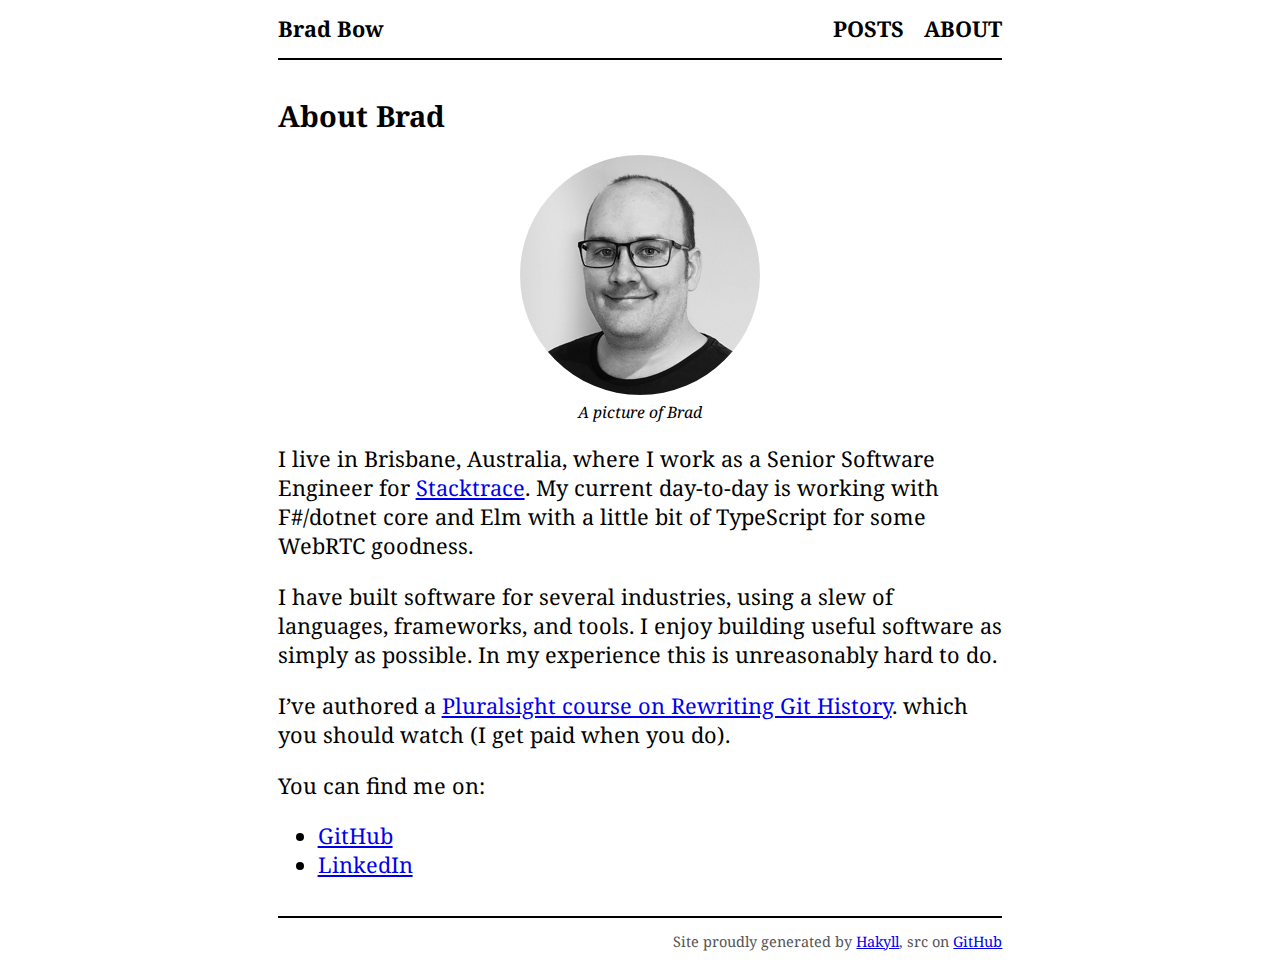
<file: about.html>
<!doctype html>
<html lang="en">
    <head>
        <meta charset="utf-8">
        <meta http-equiv="x-ua-compatible" content="ie=edge">
        <meta name="viewport" content="width=device-width, initial-scale=1">
        <title>Brad Bow</title>
        <link href="https://fonts.googleapis.com/css?family=Cardo|Noto+Serif|PT+Serif|Source+Serif+Pro|Vollkorn" rel="stylesheet">
        <link rel="stylesheet" href="./css/prism-solarized.css" />
        <link rel="stylesheet" href="./css/default.css" />
    </head>
    <body>
        <header>
            <div class="logo">
                <a href="./">Brad Bow</a>
            </div>
            <nav>
                <a href="./">Posts</a>
                <a href="./about.html">About</a>
            </nav>
        </header>

        <main role="main">
            <h1>About Brad</h1>
            <div class="profile-picture">
<figure>
<img src="./images/brad.png" alt="A picture of Brad" /><figcaption>A picture of Brad</figcaption>
</figure>
</div>
<p>I live in Brisbane, Australia, where I work as a Senior Software Engineer for <a href="https://stacktracehq.com">Stacktrace</a>. My current day-to-day is working with F#/dotnet core and Elm with a little bit of TypeScript for some WebRTC goodness.</p>
<p>I have built software for several industries, using a slew of languages, frameworks, and tools. I enjoy building useful software as simply as possible. In my experience this is unreasonably hard to do.</p>
<p>I’ve authored a <a href="https://app.pluralsight.com/library/courses/rewriting-git-history/table-of-contents">Pluralsight course on Rewriting Git History</a>. which you should watch (I get paid when you do).</p>
<p>You can find me on:</p>
<ul>
<li><a href="https://github.com/beeleebow">GitHub</a></li>
<li><a href="https://www.linkedin.com/in/brad-bow-0b337a35/">LinkedIn</a></li>
</ul>
        </main>

        <footer>
            Site proudly generated by
            <a href="https://jaspervdj.be/hakyll">Hakyll</a>,
            src on
            <a href="https://github.com/beeleebow/beeleebow.github.io">GitHub</a>

        </footer>

      <script src="./js/prism-solarized.js"></script>
    </body>
</html>
</file>
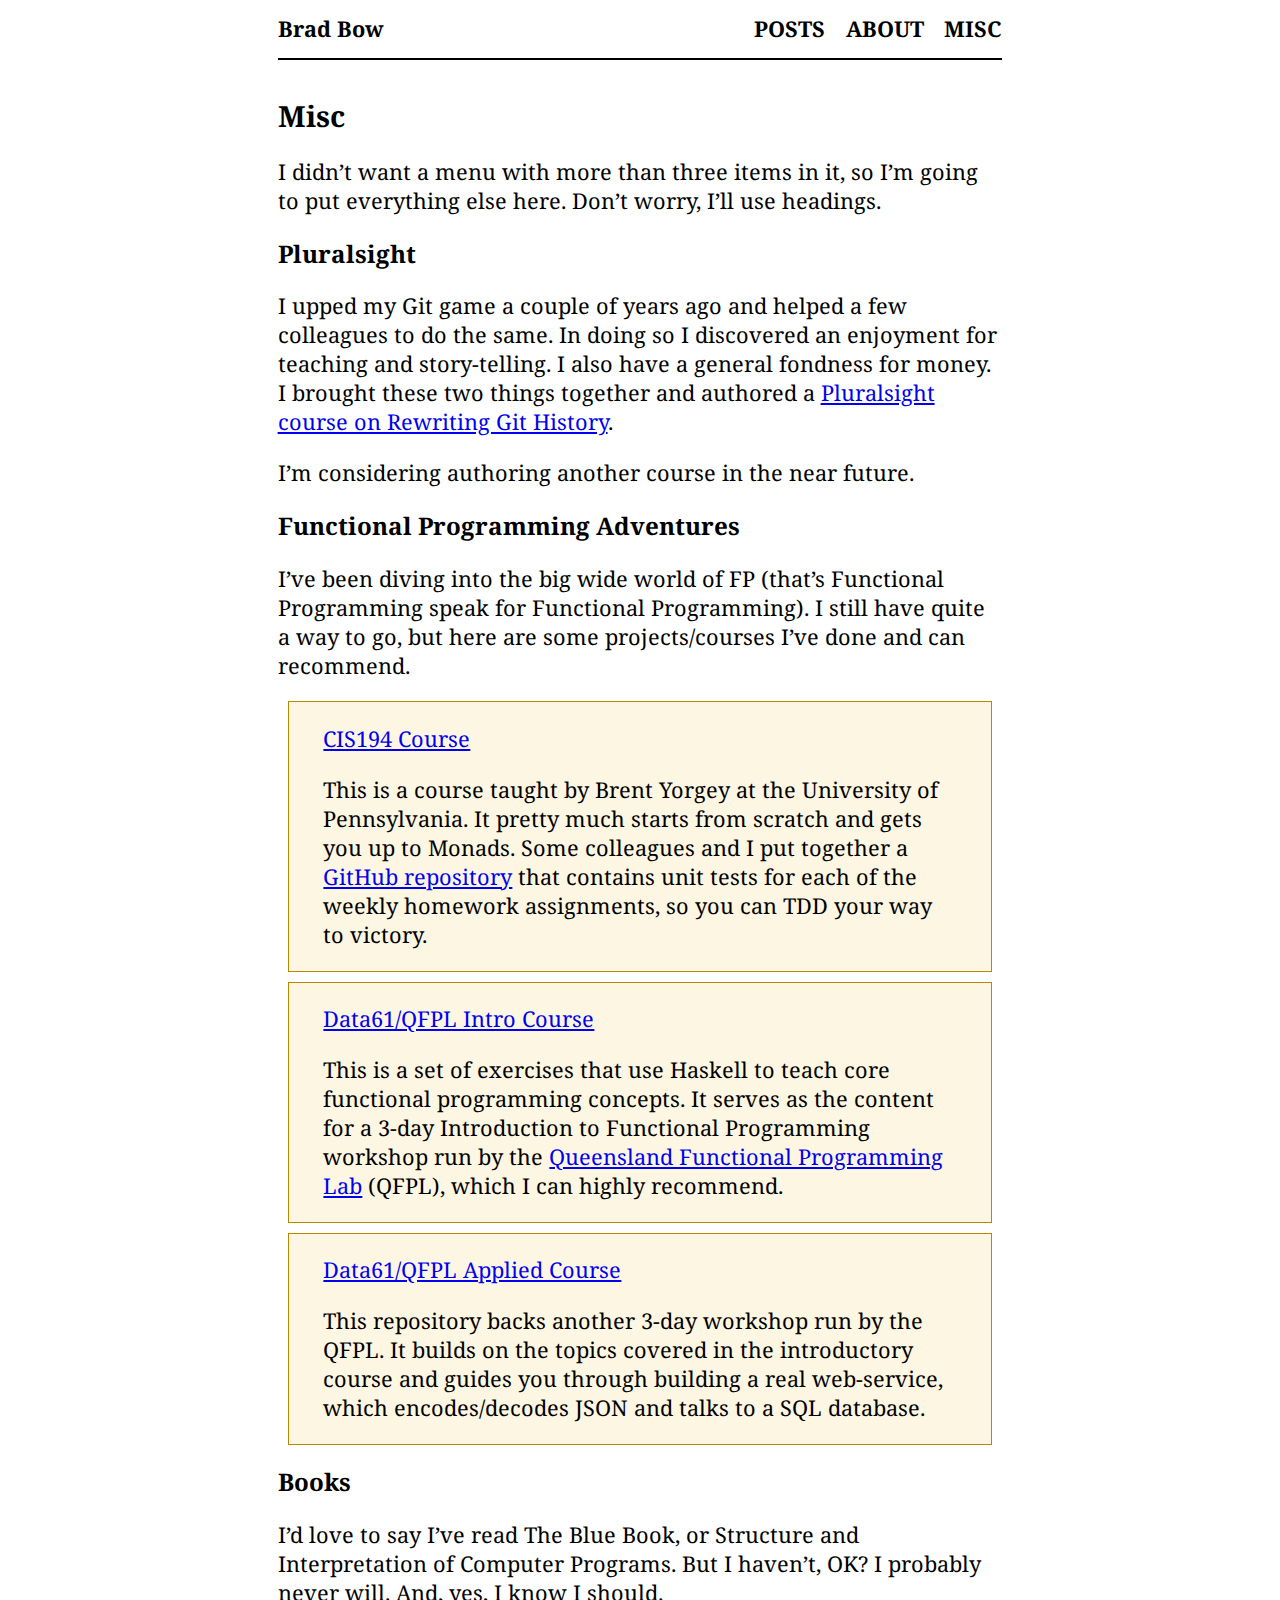
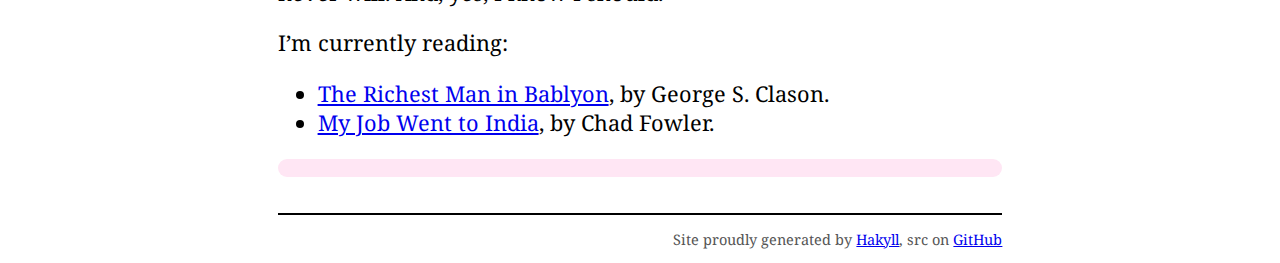
<file: misc.html>
<!doctype html>
<html lang="en">
    <head>
        <meta charset="utf-8">
        <meta http-equiv="x-ua-compatible" content="ie=edge">
        <meta name="viewport" content="width=device-width, initial-scale=1">
        <title>Brad Bow</title>
        <link href="https://fonts.googleapis.com/css?family=Cardo|Noto+Serif|PT+Serif|Source+Serif+Pro|Vollkorn" rel="stylesheet">
        <link rel="stylesheet" href="./css/prism-solarized.css" />
        <link rel="stylesheet" href="./css/default.css" />
    </head>
    <body>
        <header>
            <div class="logo">
                <a href="./">Brad Bow</a>
            </div>
            <nav>
                <a href="./">Posts</a>
                <a href="./about.html">About</a>
                <a href="./misc.html">Misc</a>
            </nav>
        </header>

        <main role="main">
            <h1>Misc</h1>
            <p>I didn’t want a menu with more than three items in it, so I’m going to put everything else here. Don’t worry, I’ll use headings.</p>
<h2 id="pluralsight">Pluralsight</h2>
<p>I upped my Git game a couple of years ago and helped a few colleagues to do the same. In doing so I discovered an enjoyment for teaching and story-telling. I also have a general fondness for money. I brought these two things together and authored a <a href="https://app.pluralsight.com/library/courses/rewriting-git-history/table-of-contents">Pluralsight course on Rewriting Git History</a>.</p>
<p>I’m considering authoring another course in the near future.</p>
<h2 id="functional-programming-adventures">Functional Programming Adventures</h2>
<p>I’ve been diving into the big wide world of FP (that’s Functional Programming speak for Functional Programming). I still have quite a way to go, but here are some projects/courses I’ve done and can recommend.</p>
<div class="callout">
<p><a href="https://www.seas.upenn.edu/~cis194/spring13/lectures.html">CIS194 Course</a></p>
<p>This is a course taught by Brent Yorgey at the University of Pennsylvania. It pretty much starts from scratch and gets you up to Monads. Some colleagues and I put together a <a href="https://github.com/stacktracehq/cis194-exercises">GitHub repository</a> that contains unit tests for each of the weekly homework assignments, so you can TDD your way to victory.</p>
</div>
<div class="callout">
<p><a href="https://github.com/data61/fp-course">Data61/QFPL Intro Course</a></p>
<p>This is a set of exercises that use Haskell to teach core functional programming concepts. It serves as the content for a 3-day Introduction to Functional Programming workshop run by the <a href="https://qfpl.io">Queensland Functional Programming Lab</a> (QFPL), which I can highly recommend.</p>
</div>
<div class="callout">
<p><a href="https://github.com/qfpl/applied-fp-course">Data61/QFPL Applied Course</a></p>
<p>This repository backs another 3-day workshop run by the QFPL. It builds on the topics covered in the introductory course and guides you through building a real web-service, which encodes/decodes JSON and talks to a SQL database.</p>
</div>
<h2 id="books">Books</h2>
<p>I’d love to say I’ve read The Blue Book, or Structure and Interpretation of Computer Programs. But I haven’t, OK? I probably never will. And, yes, I know I should.</p>
<p>I’m currently reading:</p>
<ul>
<li><a href="https://www.dymocks.com.au/book/the-richest-man-in-babylon-by-george-s-clason-and-george-s-clason-and-margaret-drabble-9780451205360">The Richest Man in Bablyon</a>, by George S. Clason.</li>
<li><a href="https://www.amazon.com/Job-Went-India-Pragmatic-Programmers/dp/0976694018">My Job Went to India</a>, by Chad Fowler.</li>
</ul>
<div id="gr_quote_body" class="quote">

</div>
<script src="https://www.goodreads.com/quotes/widget/54124252-brad-bow?v=2" type="text/javascript"></script>
        </main>

        <footer>
            Site proudly generated by
            <a href="https://jaspervdj.be/hakyll">Hakyll</a>,
            src on
            <a href="https://github.com/beeleebow/beeleebow.github.io">GitHub</a>

        </footer>

      <script src="./js/prism-solarized.js"></script>
    </body>
</html>
</file>
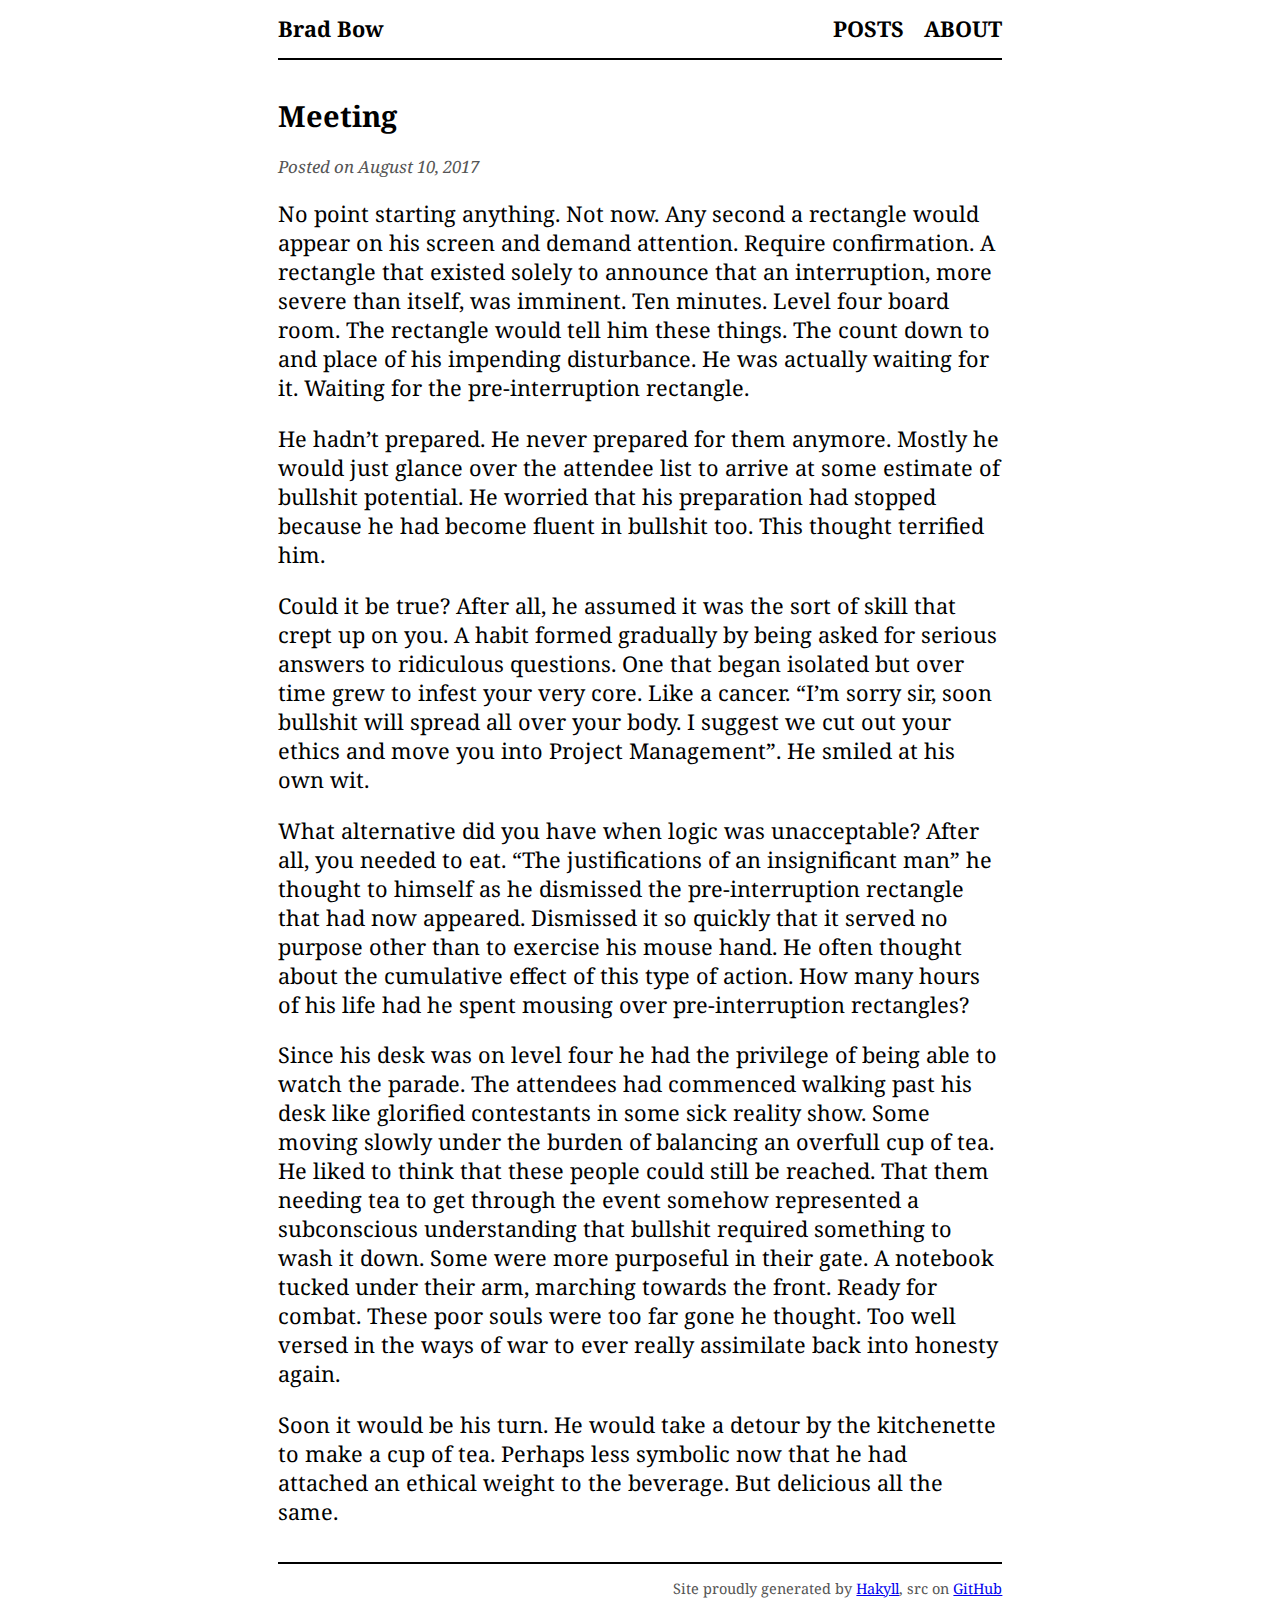
<file: posts/2017-08-10-meeting.html>
<!doctype html>
<html lang="en">
    <head>
        <meta charset="utf-8">
        <meta http-equiv="x-ua-compatible" content="ie=edge">
        <meta name="viewport" content="width=device-width, initial-scale=1">
        <title>Brad Bow</title>
        <link href="https://fonts.googleapis.com/css?family=Cardo|Noto+Serif|PT+Serif|Source+Serif+Pro|Vollkorn" rel="stylesheet">
        <link rel="stylesheet" href="../css/prism-solarized.css" />
        <link rel="stylesheet" href="../css/default.css" />
    </head>
    <body>
        <header>
            <div class="logo">
                <a href="../">Brad Bow</a>
            </div>
            <nav>
                <a href="../">Posts</a>
                <a href="../about.html">About</a>
            </nav>
        </header>

        <main role="main">
            <h1>Meeting</h1>
            <article>
    <section class="header">
        Posted on August 10, 2017
        
    </section>
    <section>
        <p>No point starting anything. Not now. Any second a rectangle would appear on his screen and demand attention. Require confirmation. A rectangle that existed solely to announce that an interruption, more severe than itself, was imminent. Ten minutes. Level four board room. The rectangle would tell him these things. The count down to and place of his impending disturbance. He was actually waiting for it. Waiting for the pre-interruption rectangle.</p>
<p>He hadn’t prepared. He never prepared for them anymore. Mostly he would just glance over the attendee list to arrive at some estimate of bullshit potential. He worried that his preparation had stopped because he had become fluent in bullshit too. This thought terrified him.</p>
<p>Could it be true? After all, he assumed it was the sort of skill that crept up on you. A habit formed gradually by being asked for serious answers to ridiculous questions. One that began isolated but over time grew to infest your very core. Like a cancer. “I’m sorry sir, soon bullshit will spread all over your body. I suggest we cut out your ethics and move you into Project Management”. He smiled at his own wit.</p>
<p>What alternative did you have when logic was unacceptable? After all, you needed to eat. “The justifications of an insignificant man” he thought to himself as he dismissed the pre-interruption rectangle that had now appeared. Dismissed it so quickly that it served no purpose other than to exercise his mouse hand. He often thought about the cumulative effect of this type of action. How many hours of his life had he spent mousing over pre-interruption rectangles?</p>
<p>Since his desk was on level four he had the privilege of being able to watch the parade. The attendees had commenced walking past his desk like glorified contestants in some sick reality show. Some moving slowly under the burden of balancing an overfull cup of tea. He liked to think that these people could still be reached. That them needing tea to get through the event somehow represented a subconscious understanding that bullshit required something to wash it down. Some were more purposeful in their gate. A notebook tucked under their arm, marching towards the front. Ready for combat. These poor souls were too far gone he thought. Too well versed in the ways of war to ever really assimilate back into honesty again.</p>
<p>Soon it would be his turn. He would take a detour by the kitchenette to make a cup of tea. Perhaps less symbolic now that he had attached an ethical weight to the beverage. But delicious all the same.</p>
    </section>
</article>

        </main>

        <footer>
            Site proudly generated by
            <a href="https://jaspervdj.be/hakyll">Hakyll</a>,
            src on
            <a href="https://github.com/beeleebow/beeleebow.github.io">GitHub</a>

        </footer>

      <script src="../js/prism-solarized.js"></script>
    </body>
</html>
</file>
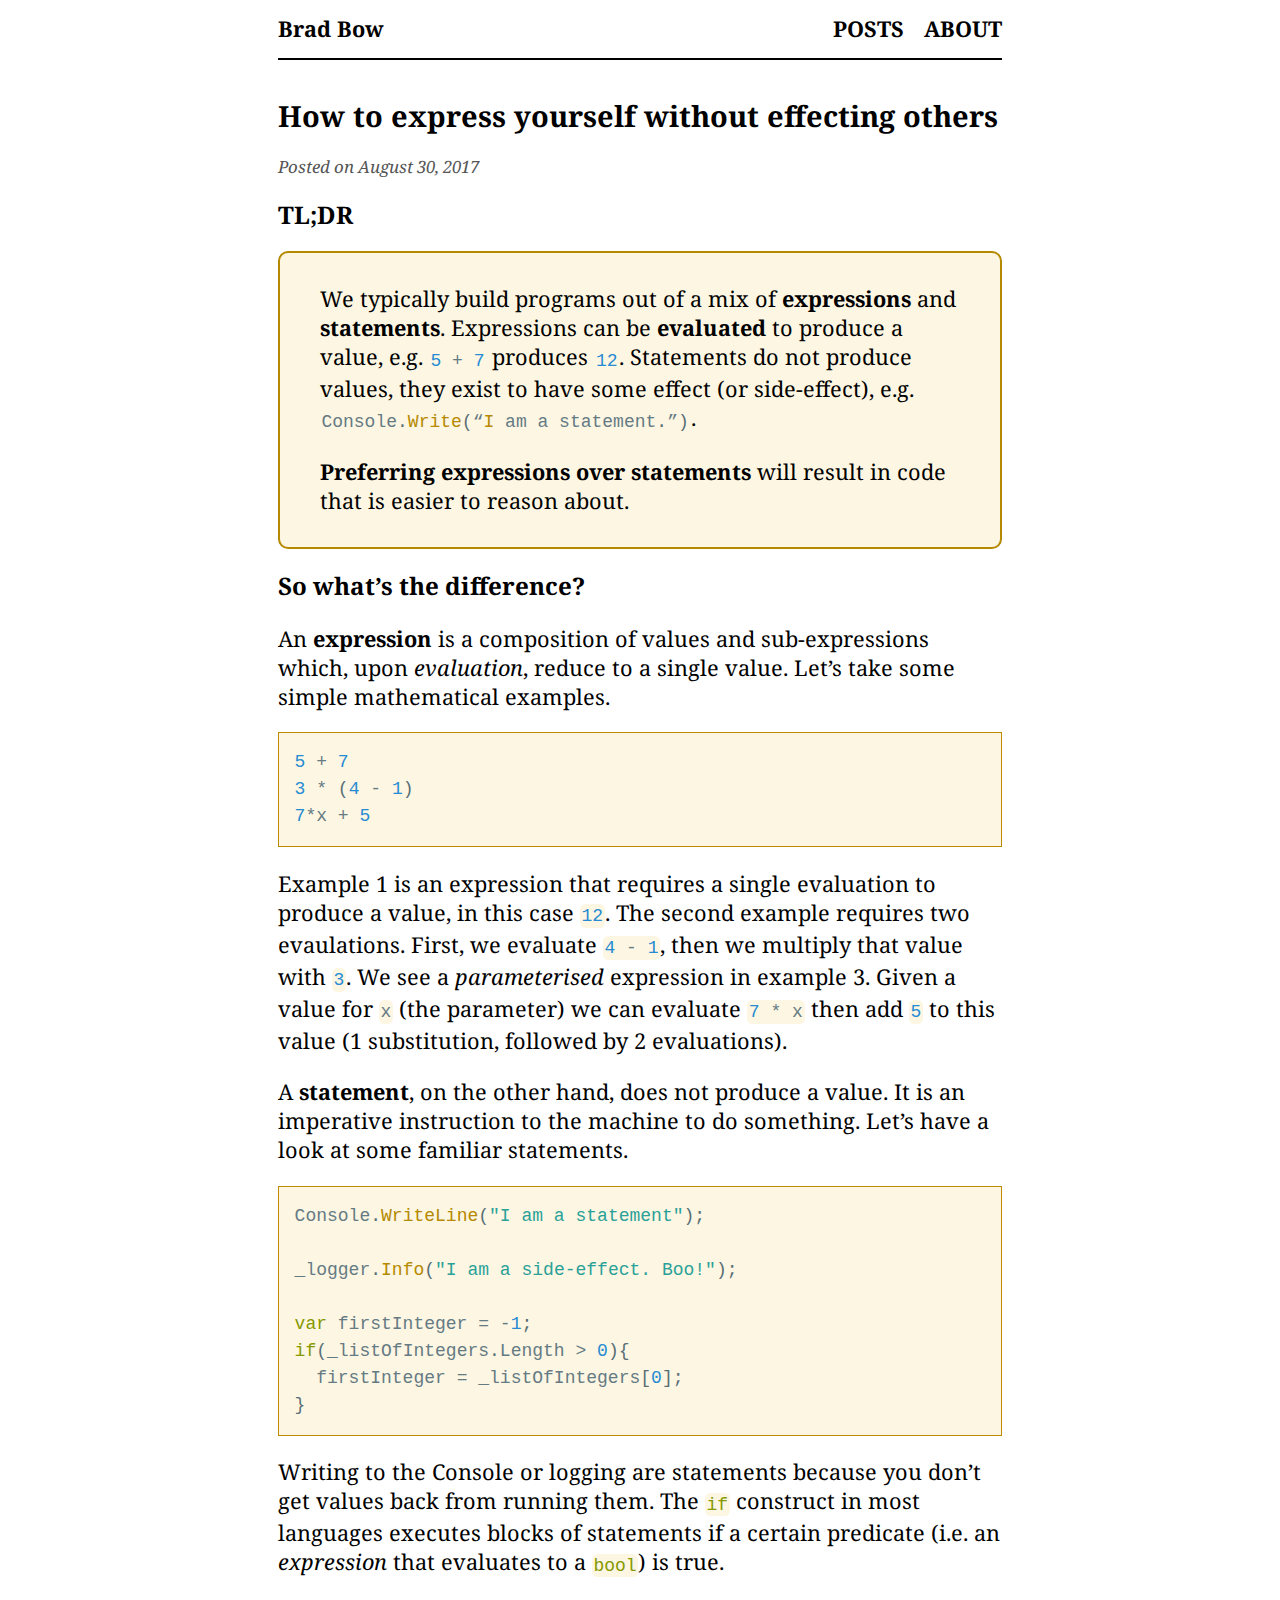
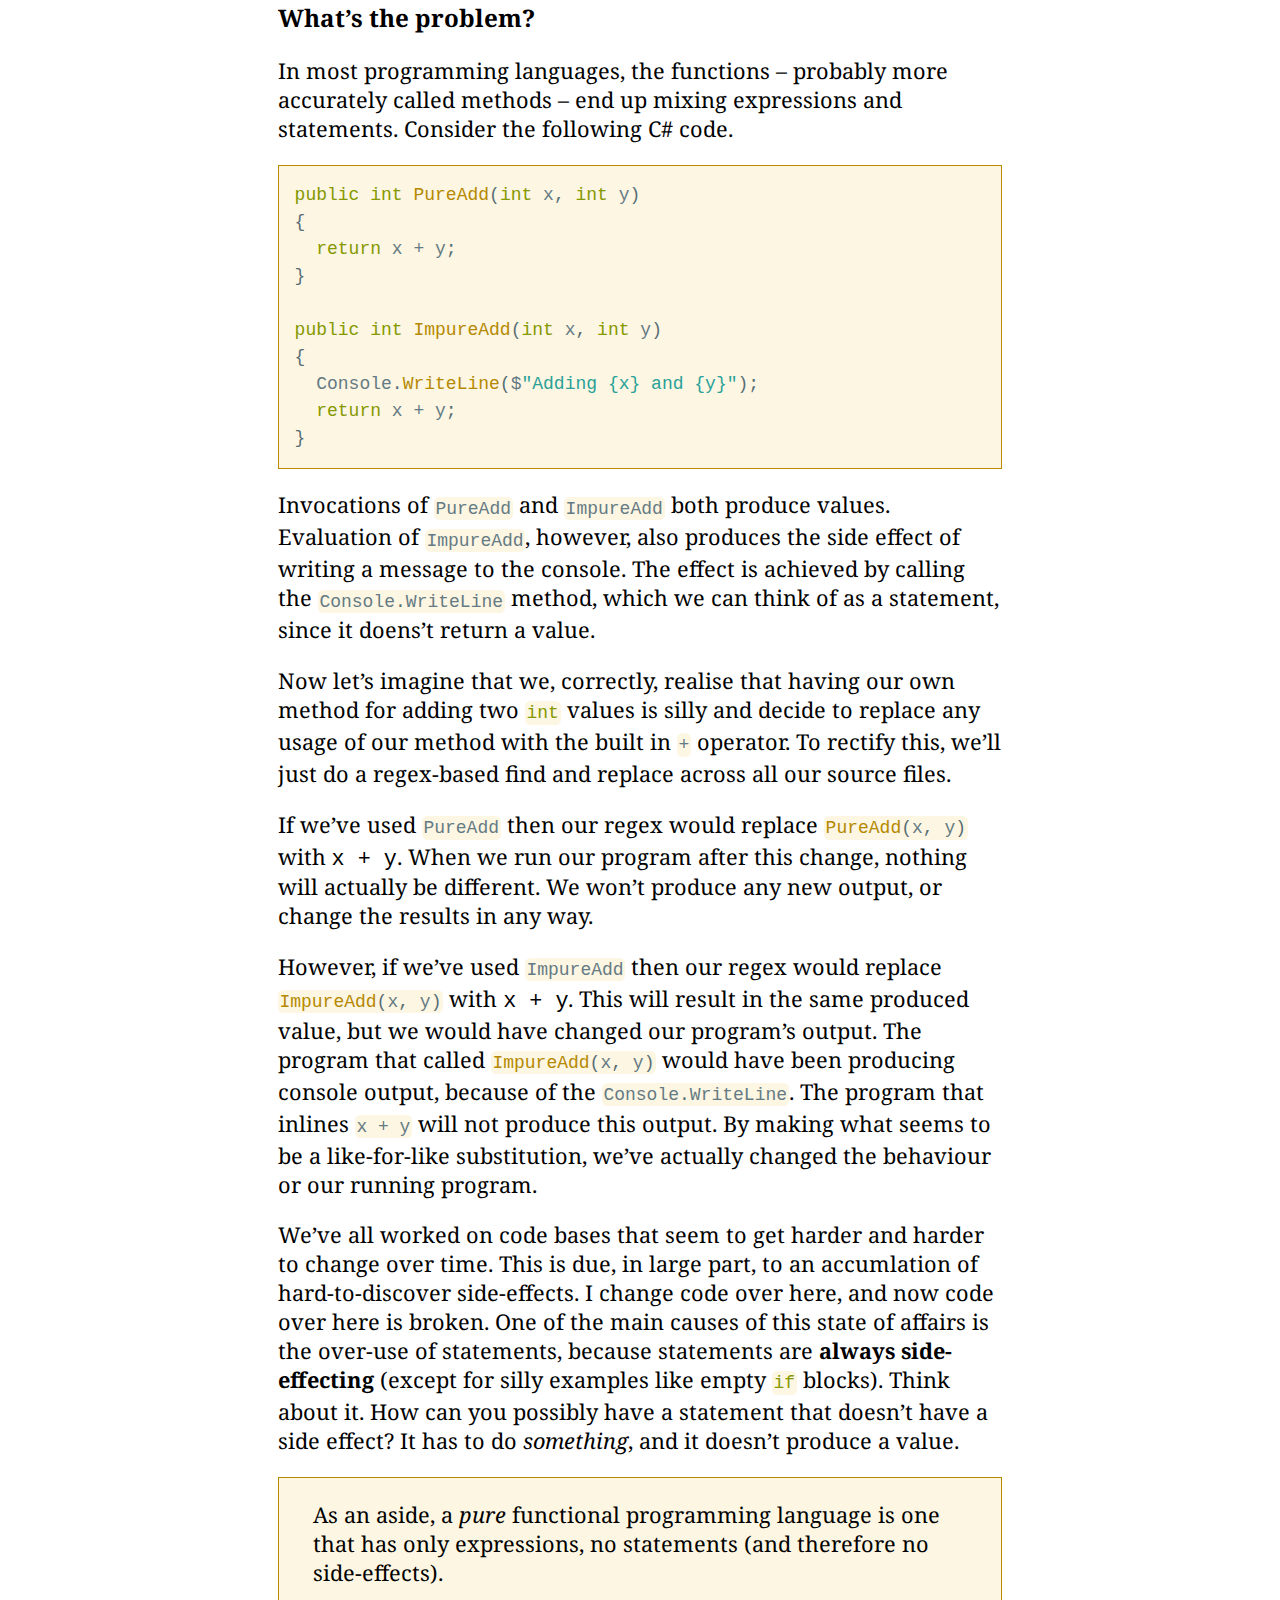
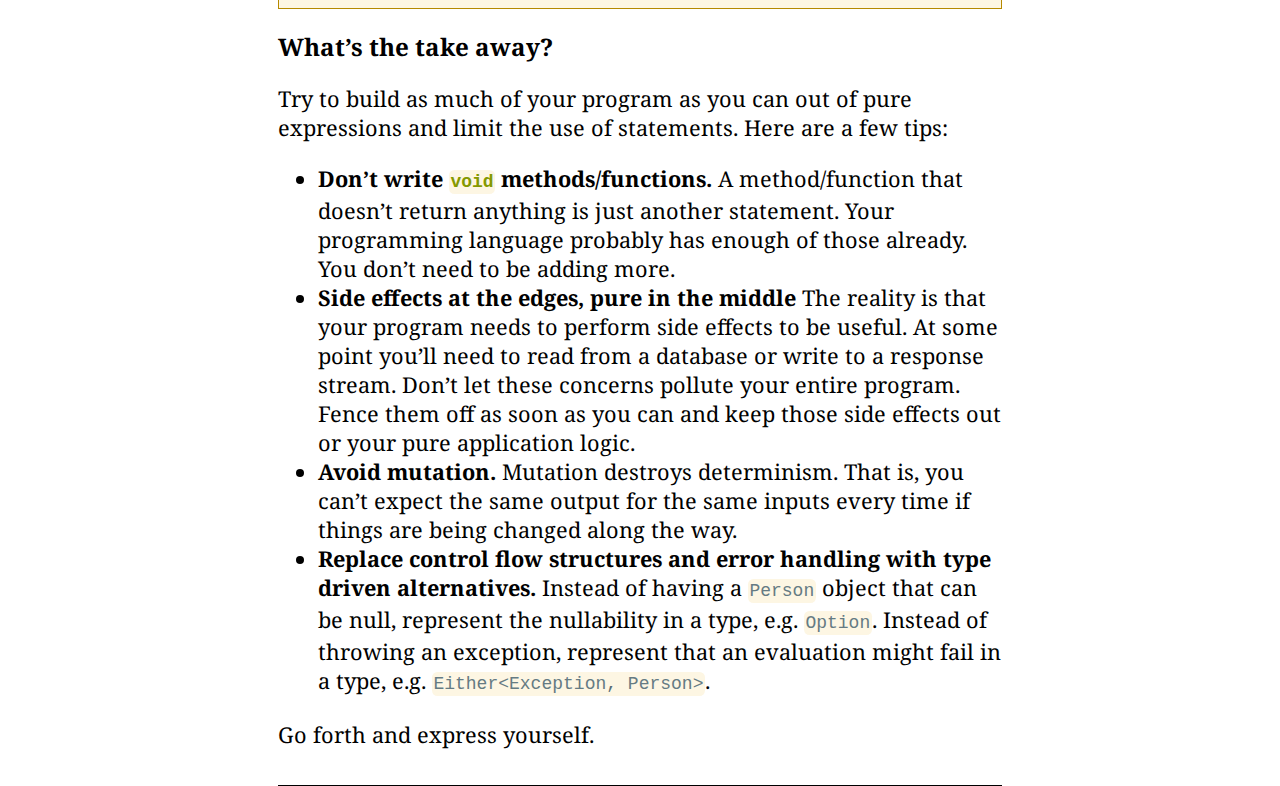
<file: posts/2017-08-30-expressions_vs_statements.html>
<!doctype html>
<html lang="en">
    <head>
        <meta charset="utf-8">
        <meta http-equiv="x-ua-compatible" content="ie=edge">
        <meta name="viewport" content="width=device-width, initial-scale=1">
        <title>Brad Bow</title>
        <link href="https://fonts.googleapis.com/css?family=Cardo|Noto+Serif|PT+Serif|Source+Serif+Pro|Vollkorn" rel="stylesheet">
        <link rel="stylesheet" href="../css/prism-solarized.css" />
        <link rel="stylesheet" href="../css/default.css" />
    </head>
    <body>
        <header>
            <div class="logo">
                <a href="../">Brad Bow</a>
            </div>
            <nav>
                <a href="../">Posts</a>
                <a href="../about.html">About</a>
            </nav>
        </header>

        <main role="main">
            <h1>How to express yourself without effecting others</h1>
            <article>
    <section class="header">
        Posted on August 30, 2017
        
    </section>
    <section>
        <h2 id="tldr">TL;DR</h2>
<div class="tldr">
<p>We typically build programs out of a mix of <strong>expressions</strong> and <strong>statements</strong>. Expressions can be <strong>evaluated</strong> to produce a value, e.g. <code class="language-csharp">5 + 7</code> produces <code class="language-csharp">12</code>. Statements do not produce values, they exist to have some effect (or side-effect), e.g. <code class="language-csharp">Console.Write(“I am a statement.”)</code>.</p>
<p><strong>Preferring expressions over statements</strong> will result in code that is easier to reason about.</p>
</div>
<h2 id="so-whats-the-difference">So what’s the difference?</h2>
<p>An <strong>expression</strong> is a composition of values and sub-expressions which, upon <em>evaluation</em>, reduce to a single value. Let’s take some simple mathematical examples.</p>
<pre><code class="language-csharp">5 + 7
3 * (4 - 1)
7*x + 5
</code></pre>
<p>Example 1 is an expression that requires a single evaluation to produce a value, in this case <code class="language-csharp">12</code>. The second example requires two evaulations. First, we evaluate <code class="language-csharp">4 - 1</code>, then we multiply that value with <code class="language-csharp">3</code>. We see a <em>parameterised</em> expression in example 3. Given a value for <code class="language-csharp">x</code> (the parameter) we can evaluate <code class="language-csharp">7 * x</code> then add <code class="language-csharp">5</code> to this value (1 substitution, followed by 2 evaluations).</p>
<p>A <strong>statement</strong>, on the other hand, does not produce a value. It is an imperative instruction to the machine to do something. Let’s have a look at some familiar statements.</p>
<pre id="ex1"><code class="language-csharp">Console.WriteLine("I am a statement");

_logger.Info("I am a side-effect. Boo!");

var firstInteger = -1;
if(_listOfIntegers.Length > 0){
  firstInteger = _listOfIntegers[0];
}
</code></pre>
<p>Writing to the Console or logging are statements because you don’t get values back from running them. The <code class="language-csharp">if</code> construct in most languages executes blocks of statements if a certain predicate (i.e. an <em>expression</em> that evaluates to a <code class="language-csharp">bool</code>) is true.</p>
<h2 id="whats-the-problem">What’s the problem?</h2>
<p>In most programming languages, the functions – probably more accurately called methods – end up mixing expressions and statements. Consider the following C# code.</p>
<pre id="ex1"><code class="language-csharp">public int PureAdd(int x, int y)
{
  return x + y;
}

public int ImpureAdd(int x, int y)
{
  Console.WriteLine($"Adding {x} and {y}");
  return x + y;
}
</code></pre>
<p>Invocations of <code class="language-csharp">PureAdd</code> and <code class="language-csharp">ImpureAdd</code> both produce values. Evaluation of <code class="language-csharp">ImpureAdd</code>, however, also produces the side effect of writing a message to the console. The effect is achieved by calling the <code class="language-csharp">Console.WriteLine</code> method, which we can think of as a statement, since it doens’t return a value.</p>
<p>Now let’s imagine that we, correctly, realise that having our own method for adding two <code class="language-csharp">int</code> values is silly and decide to replace any usage of our method with the built in <code class="language-csharp">+</code> operator. To rectify this, we’ll just do a regex-based find and replace across all our source files.</p>
<p>If we’ve used <code class="language-csharp">PureAdd</code> then our regex would replace <code class="language-csharp">PureAdd(x, y)</code> with <code>x + y</code>. When we run our program after this change, nothing will actually be different. We won’t produce any new output, or change the results in any way.</p>
<p>However, if we’ve used <code class="language-csharp">ImpureAdd</code> then our regex would replace <code class="language-csharp">ImpureAdd(x, y)</code> with <code>x + y</code>. This will result in the same produced value, but we would have changed our program’s output. The program that called <code class="language-csharp">ImpureAdd(x, y)</code> would have been producing console output, because of the <code class="language-csharp">Console.WriteLine</code>. The program that inlines <code class="language-csharp">x + y</code> will not produce this output. By making what seems to be a like-for-like substitution, we’ve actually changed the behaviour or our running program.</p>
<p>We’ve all worked on code bases that seem to get harder and harder to change over time. This is due, in large part, to an accumlation of hard-to-discover side-effects. I change code over here, and now code over here is broken. One of the main causes of this state of affairs is the over-use of statements, because statements are <strong>always side-effecting</strong> (except for silly examples like empty <code class="language-csharp">if</code> blocks). Think about it. How can you possibly have a statement that doesn’t have a side effect? It has to do <em>something</em>, and it doesn’t produce a value.</p>
<blockquote>
<p>As an aside, a <em>pure</em> functional programming language is one that has only expressions, no statements (and therefore no side-effects).</p>
</blockquote>
<h2 id="whats-the-take-away">What’s the take away?</h2>
<p>Try to build as much of your program as you can out of pure expressions and limit the use of statements. Here are a few tips:</p>
<ul>
<li><strong>Don’t write <code class="language-csharp">void</code> methods/functions.</strong> A method/function that doesn’t return anything is just another statement. Your programming language probably has enough of those already. You don’t need to be adding more.</li>
<li><strong>Side effects at the edges, pure in the middle</strong> The reality is that your program needs to perform side effects to be useful. At some point you’ll need to read from a database or write to a response stream. Don’t let these concerns pollute your entire program. Fence them off as soon as you can and keep those side effects out or your pure application logic.</li>
<li><strong>Avoid mutation.</strong> Mutation destroys determinism. That is, you can’t expect the same output for the same inputs every time if things are being changed along the way.</li>
<li><strong>Replace control flow structures and error handling with type driven alternatives.</strong> Instead of having a <code class="language-csharp">Person</code> object that can be null, represent the nullability in a type, e.g. <code class="language-csharp">Option<Person></code>. Instead of throwing an exception, represent that an evaluation might fail in a type, e.g. <code class="language-csharp">Either&lt;Exception, Person&gt;</code>.</li>
</ul>
<p>Go forth and express yourself.</p>
    </section>
</article>

        </main>

        <footer>
            Site proudly generated by
            <a href="https://jaspervdj.be/hakyll">Hakyll</a>,
            src on
            <a href="https://github.com/beeleebow/beeleebow.github.io">GitHub</a>

        </footer>

      <script src="../js/prism-solarized.js"></script>
    </body>
</html>
</file>
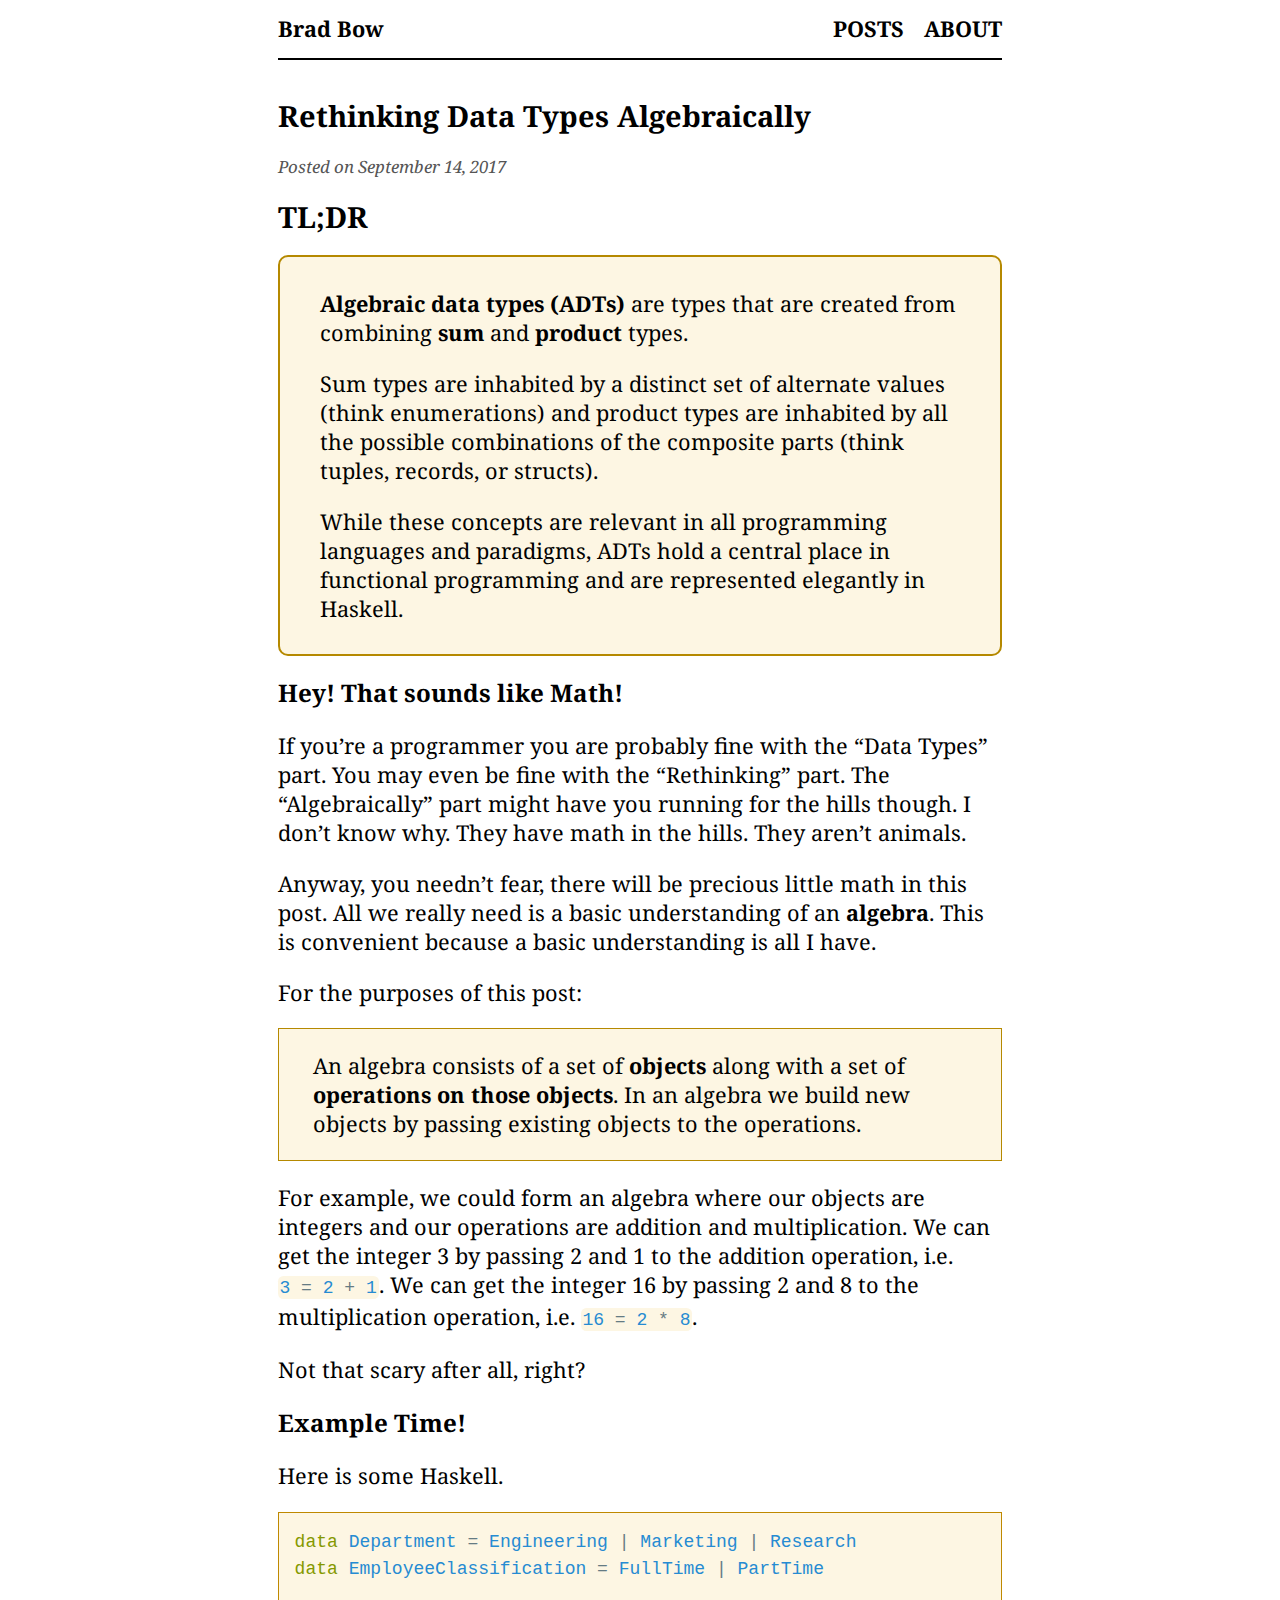
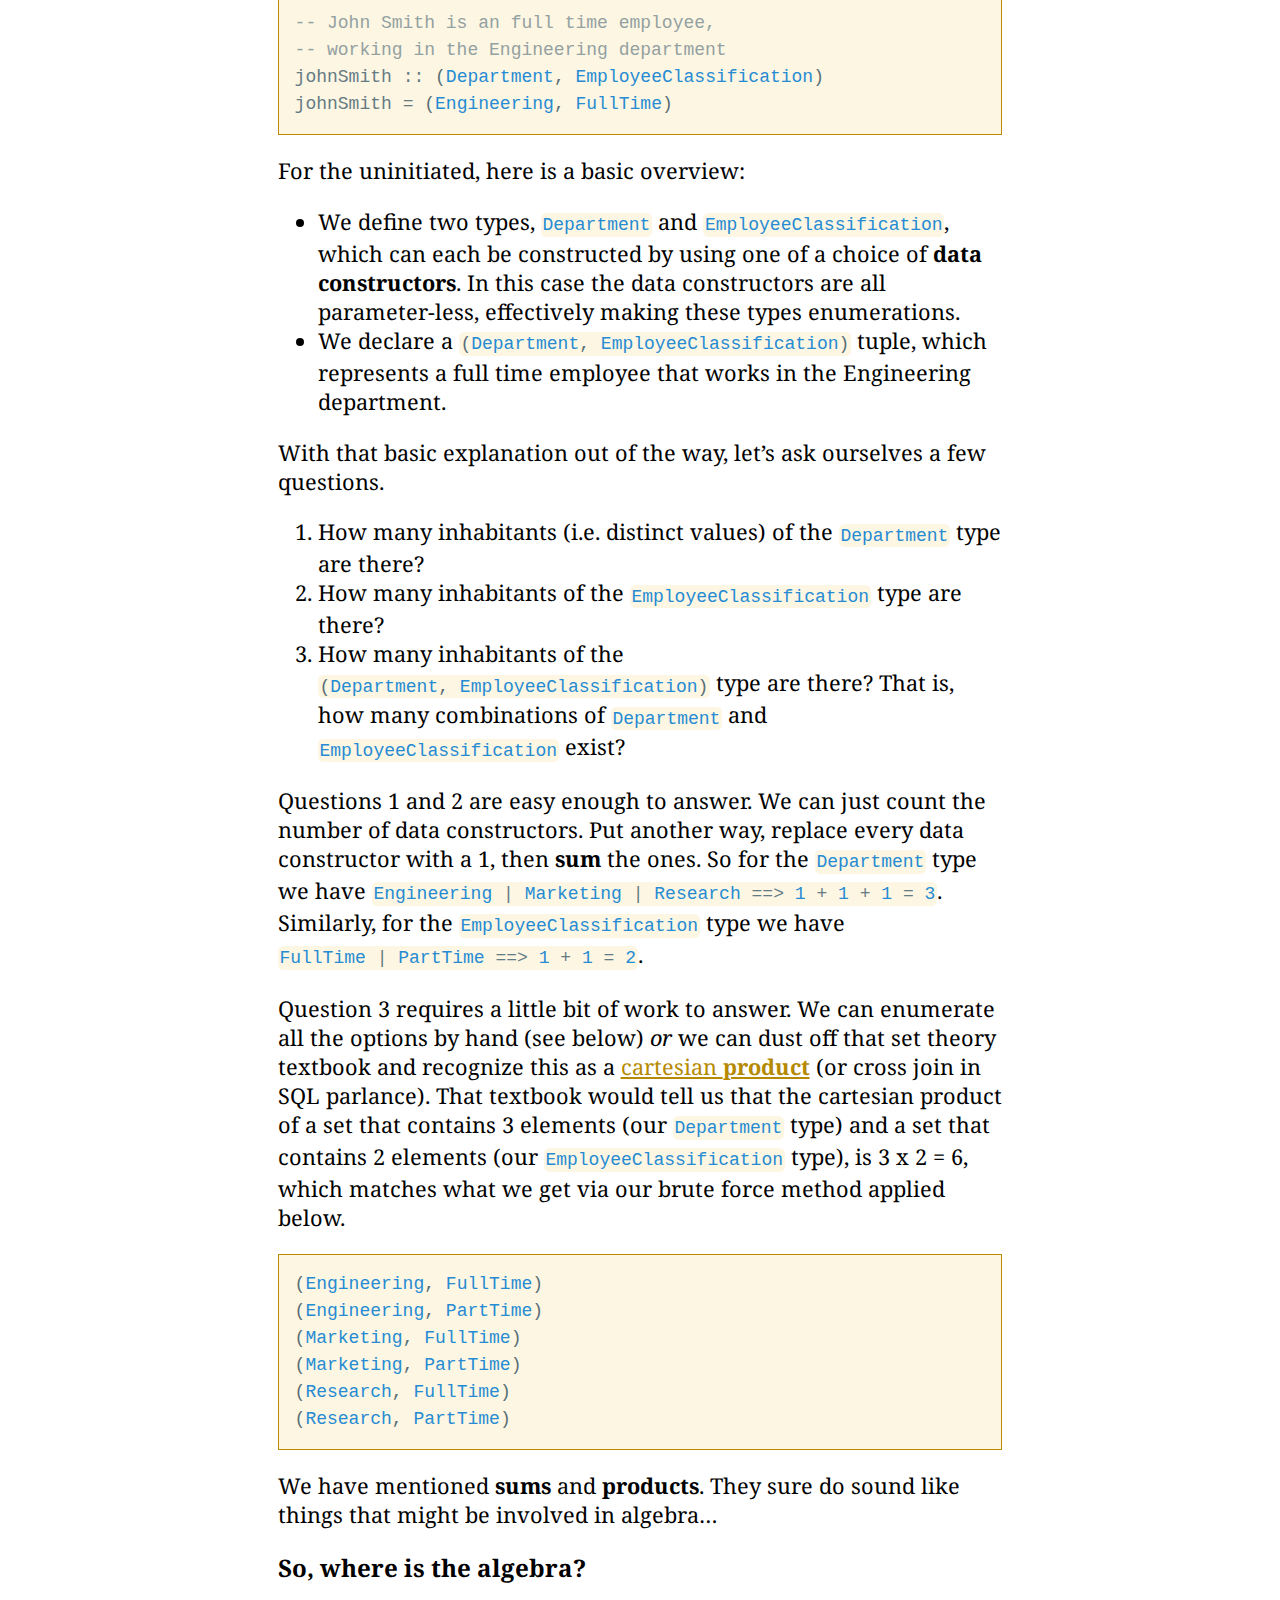
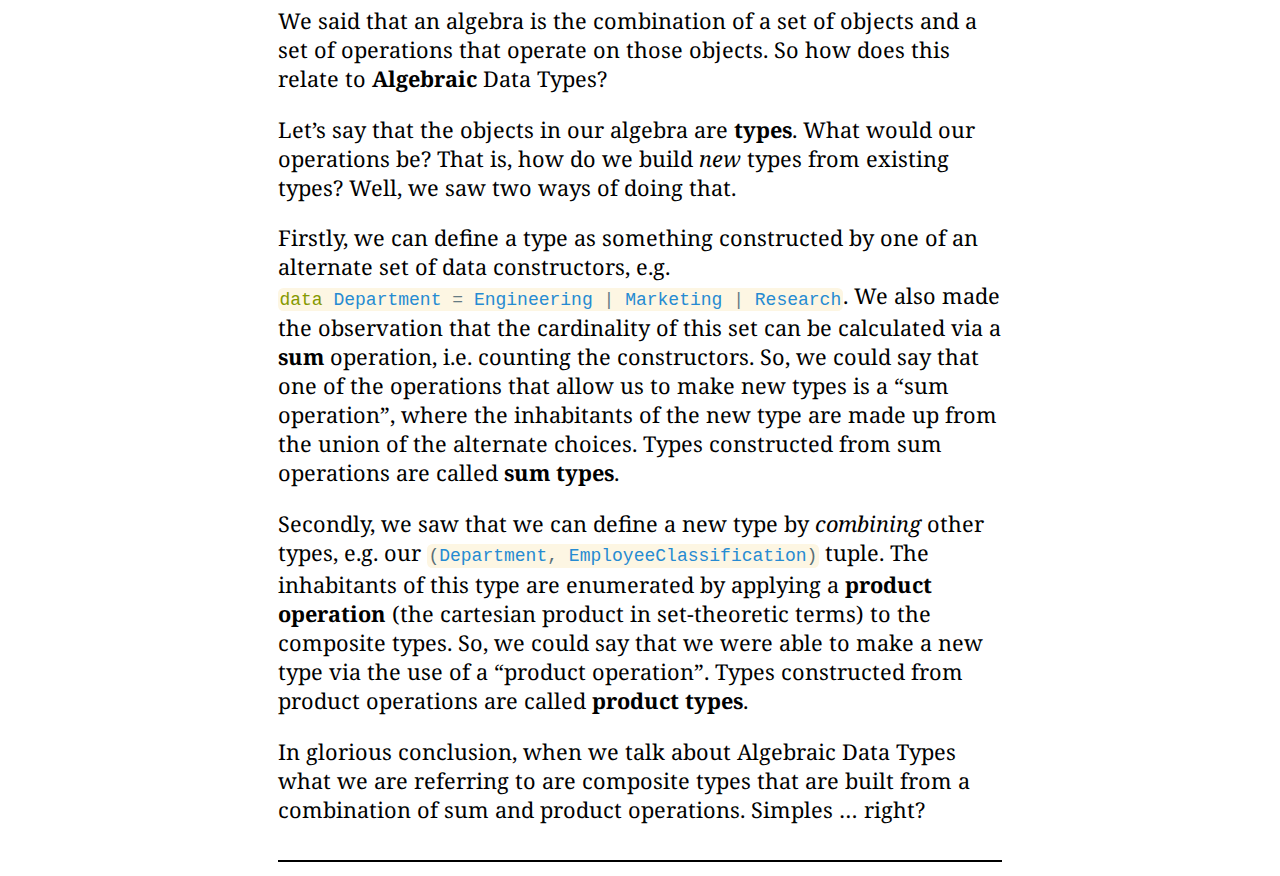
<file: posts/2017-09-14-adts.html>
<!doctype html>
<html lang="en">
    <head>
        <meta charset="utf-8">
        <meta http-equiv="x-ua-compatible" content="ie=edge">
        <meta name="viewport" content="width=device-width, initial-scale=1">
        <title>Brad Bow</title>
        <link href="https://fonts.googleapis.com/css?family=Cardo|Noto+Serif|PT+Serif|Source+Serif+Pro|Vollkorn" rel="stylesheet">
        <link rel="stylesheet" href="../css/prism-solarized.css" />
        <link rel="stylesheet" href="../css/default.css" />
    </head>
    <body>
        <header>
            <div class="logo">
                <a href="../">Brad Bow</a>
            </div>
            <nav>
                <a href="../">Posts</a>
                <a href="../about.html">About</a>
            </nav>
        </header>

        <main role="main">
            <h1>Rethinking Data Types Algebraically</h1>
            <article>
    <section class="header">
        Posted on September 14, 2017
        
    </section>
    <section>
        <h1 id="tldr">TL;DR</h1>
<div class="tldr">
<p><strong>Algebraic data types (ADTs)</strong> are types that are created from combining <strong>sum</strong> and <strong>product</strong> types.</p>
<p>Sum types are inhabited by a distinct set of alternate values (think enumerations) and product types are inhabited by all the possible combinations of the composite parts (think tuples, records, or structs).</p>
<p>While these concepts are relevant in all programming languages and paradigms, ADTs hold a central place in functional programming and are represented elegantly in Haskell.</p>
</div>
<h2 id="hey-that-sounds-like-math">Hey! That sounds like Math!</h2>
<p>If you’re a programmer you are probably fine with the “Data Types” part. You may even be fine with the “Rethinking” part. The “Algebraically” part might have you running for the hills though. I don’t know why. They have math in the hills. They aren’t animals.</p>
<p>Anyway, you needn’t fear, there will be precious little math in this post. All we really need is a basic understanding of an <strong>algebra</strong>. This is convenient because a basic understanding is all I have.</p>
<p>For the purposes of this post:</p>
<blockquote>
<p>An algebra consists of a set of <strong>objects</strong> along with a set of <strong>operations on those objects</strong>. In an algebra we build new objects by passing existing objects to the operations.</p>
</blockquote>
<p>For example, we could form an algebra where our objects are integers and our operations are addition and multiplication. We can get the integer 3 by passing 2 and 1 to the addition operation, i.e. <code class="language-haskell">3 = 2 + 1</code>. We can get the integer 16 by passing 2 and 8 to the multiplication operation, i.e. <code class="language-haskell">16 = 2 * 8</code>.</p>
<p>Not that scary after all, right?</p>
<h2 id="example-time">Example Time!</h2>
<p>Here is some Haskell.</p>
<pre><code class="language-haskell">data Department = Engineering | Marketing | Research
data EmployeeClassification = FullTime | PartTime

-- John Smith is an full time employee,
-- working in the Engineering department
johnSmith :: (Department, EmployeeClassification)
johnSmith = (Engineering, FullTime)
</code></pre>
<p>For the uninitiated, here is a basic overview:</p>
<ul>
<li>We define two types, <code class="language-haskell">Department</code> and <code class="language-haskell">EmployeeClassification</code>, which can each be constructed by using one of a choice of <strong>data constructors</strong>. In this case the data constructors are all parameter-less, effectively making these types enumerations.</li>
<li>We declare a <code class="language-haskell">(Department, EmployeeClassification)</code> tuple, which represents a full time employee that works in the Engineering department.</li>
</ul>
<p>With that basic explanation out of the way, let’s ask ourselves a few questions.</p>
<ol type="1">
<li>How many inhabitants (i.e. distinct values) of the <code class="language-haskell">Department</code> type are there?</li>
<li>How many inhabitants of the <code class="language-haskell">EmployeeClassification</code> type are there?</li>
<li>How many inhabitants of the <code class="language-haskell">(Department, EmployeeClassification)</code> type are there? That is, how many combinations of <code class="language-haskell">Department</code> and <code class="language-haskell">EmployeeClassification</code> exist?</li>
</ol>
<p>Questions 1 and 2 are easy enough to answer. We can just count the number of data constructors. Put another way, replace every data constructor with a 1, then <strong>sum</strong> the ones. So for the <code class="language-haskell">Department</code> type we have <code class="language-haskell">Engineering | Marketing | Research ==&gt; 1 + 1 + 1 = 3</code>. Similarly, for the <code class="language-haskell">EmployeeClassification</code> type we have <code class="language-haskell">FullTime | PartTime ==&gt; 1 + 1 = 2</code>.</p>
<p>Question 3 requires a little bit of work to answer. We can enumerate all the options by hand (see below) <em>or</em> we can dust off that set theory textbook and recognize this as a <a href="https://en.wikipedia.org/wiki/Cartesian_product">cartesian <strong>product</strong></a> (or cross join in SQL parlance). That textbook would tell us that the cartesian product of a set that contains 3 elements (our <code class="language-haskell">Department</code> type) and a set that contains 2 elements (our <code class="language-haskell">EmployeeClassification</code> type), is 3 x 2 = 6, which matches what we get via our brute force method applied below.</p>
<pre><code class="language-haskell">(Engineering, FullTime)
(Engineering, PartTime)
(Marketing, FullTime)
(Marketing, PartTime)
(Research, FullTime)
(Research, PartTime)
</code></pre>
<p>We have mentioned <strong>sums</strong> and <strong>products</strong>. They sure do sound like things that might be involved in algebra…</p>
<h2 id="so-where-is-the-algebra">So, where is the algebra?</h2>
<p>We said that an algebra is the combination of a set of objects and a set of operations that operate on those objects. So how does this relate to <strong>Algebraic</strong> Data Types?</p>
<p>Let’s say that the objects in our algebra are <strong>types</strong>. What would our operations be? That is, how do we build <em>new</em> types from existing types? Well, we saw two ways of doing that.</p>
<p>Firstly, we can define a type as something constructed by one of an alternate set of data constructors, e.g. <code class="language-haskell">data Department = Engineering | Marketing | Research</code>. We also made the observation that the cardinality of this set can be calculated via a <strong>sum</strong> operation, i.e. counting the constructors. So, we could say that one of the operations that allow us to make new types is a “sum operation”, where the inhabitants of the new type are made up from the union of the alternate choices. Types constructed from sum operations are called <strong>sum types</strong>.</p>
<p>Secondly, we saw that we can define a new type by <em>combining</em> other types, e.g. our <code class="language-haskell">(Department, EmployeeClassification)</code> tuple. The inhabitants of this type are enumerated by applying a <strong>product operation</strong> (the cartesian product in set-theoretic terms) to the composite types. So, we could say that we were able to make a new type via the use of a “product operation”. Types constructed from product operations are called <strong>product types</strong>.</p>
<p>In glorious conclusion, when we talk about Algebraic Data Types what we are referring to are composite types that are built from a combination of sum and product operations. Simples … right?</p>
    </section>
</article>

        </main>

        <footer>
            Site proudly generated by
            <a href="https://jaspervdj.be/hakyll">Hakyll</a>,
            src on
            <a href="https://github.com/beeleebow/beeleebow.github.io">GitHub</a>

        </footer>

      <script src="../js/prism-solarized.js"></script>
    </body>
</html>
</file>
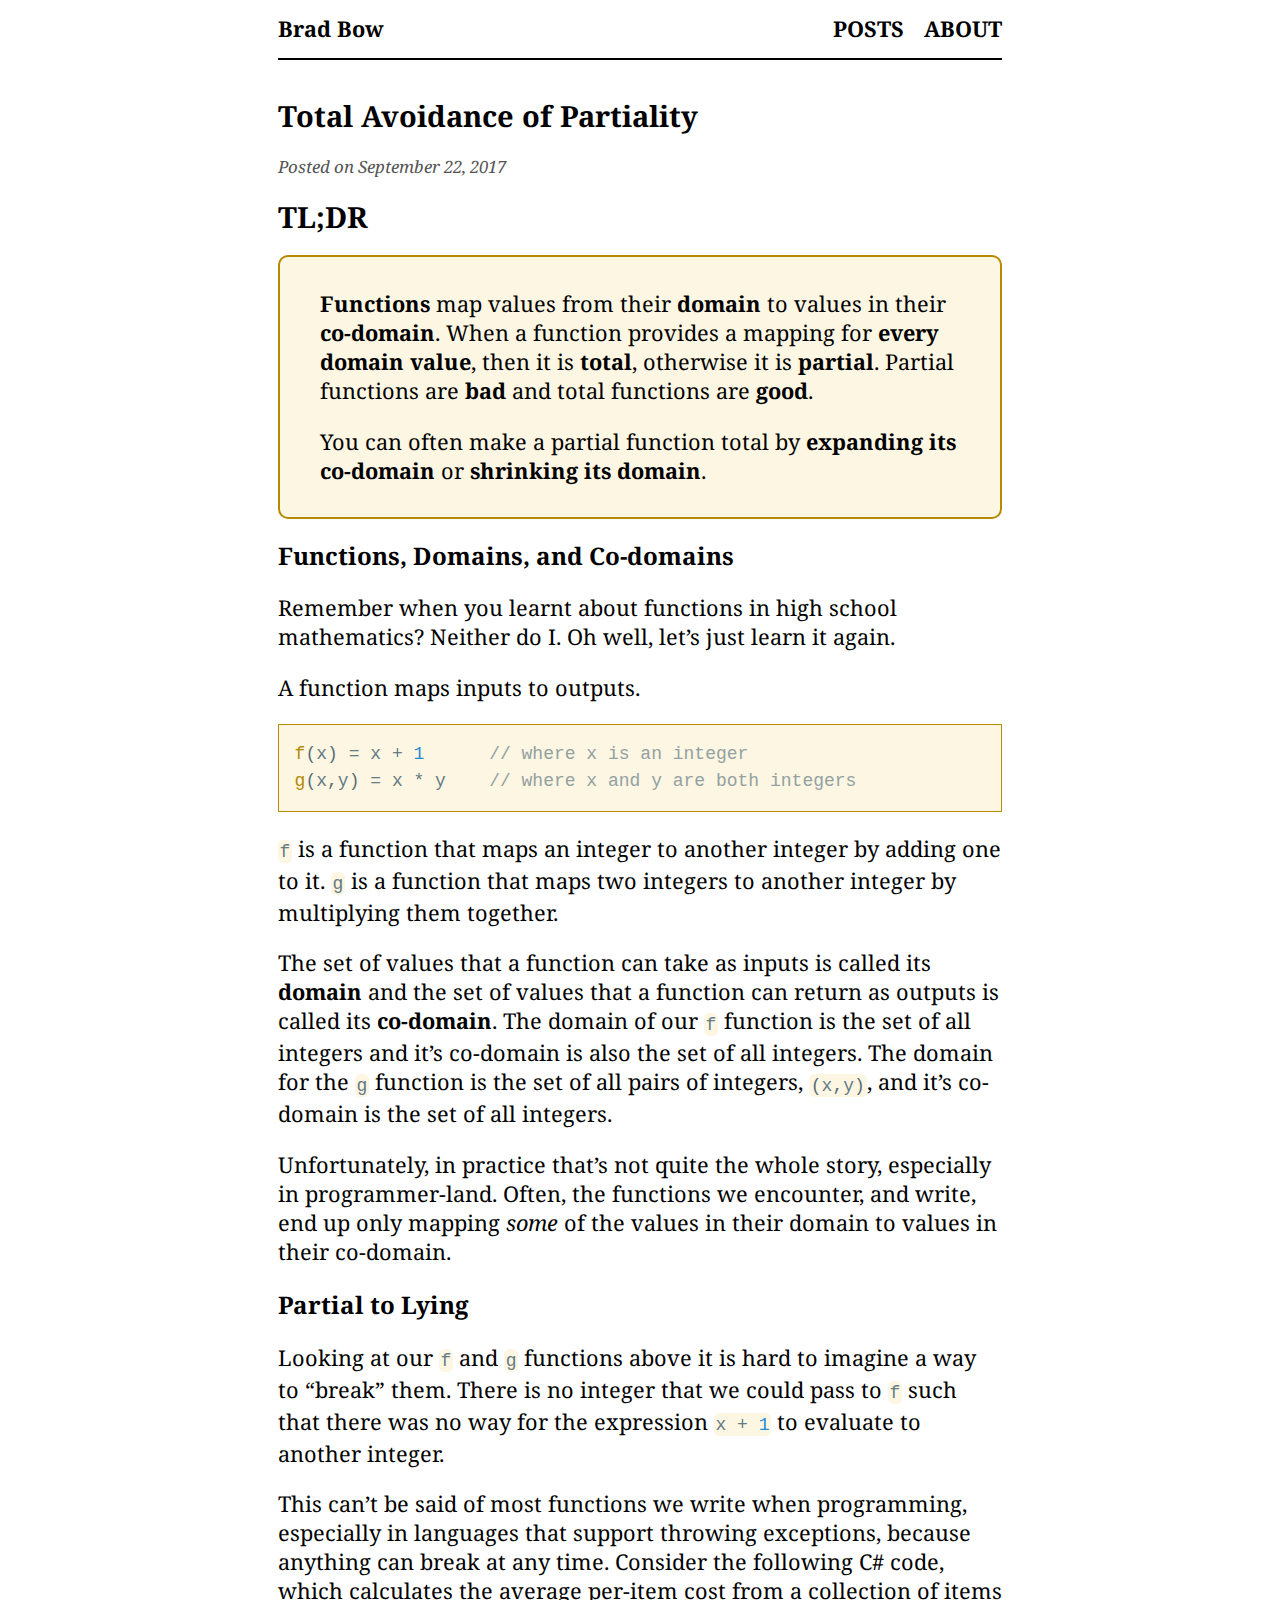
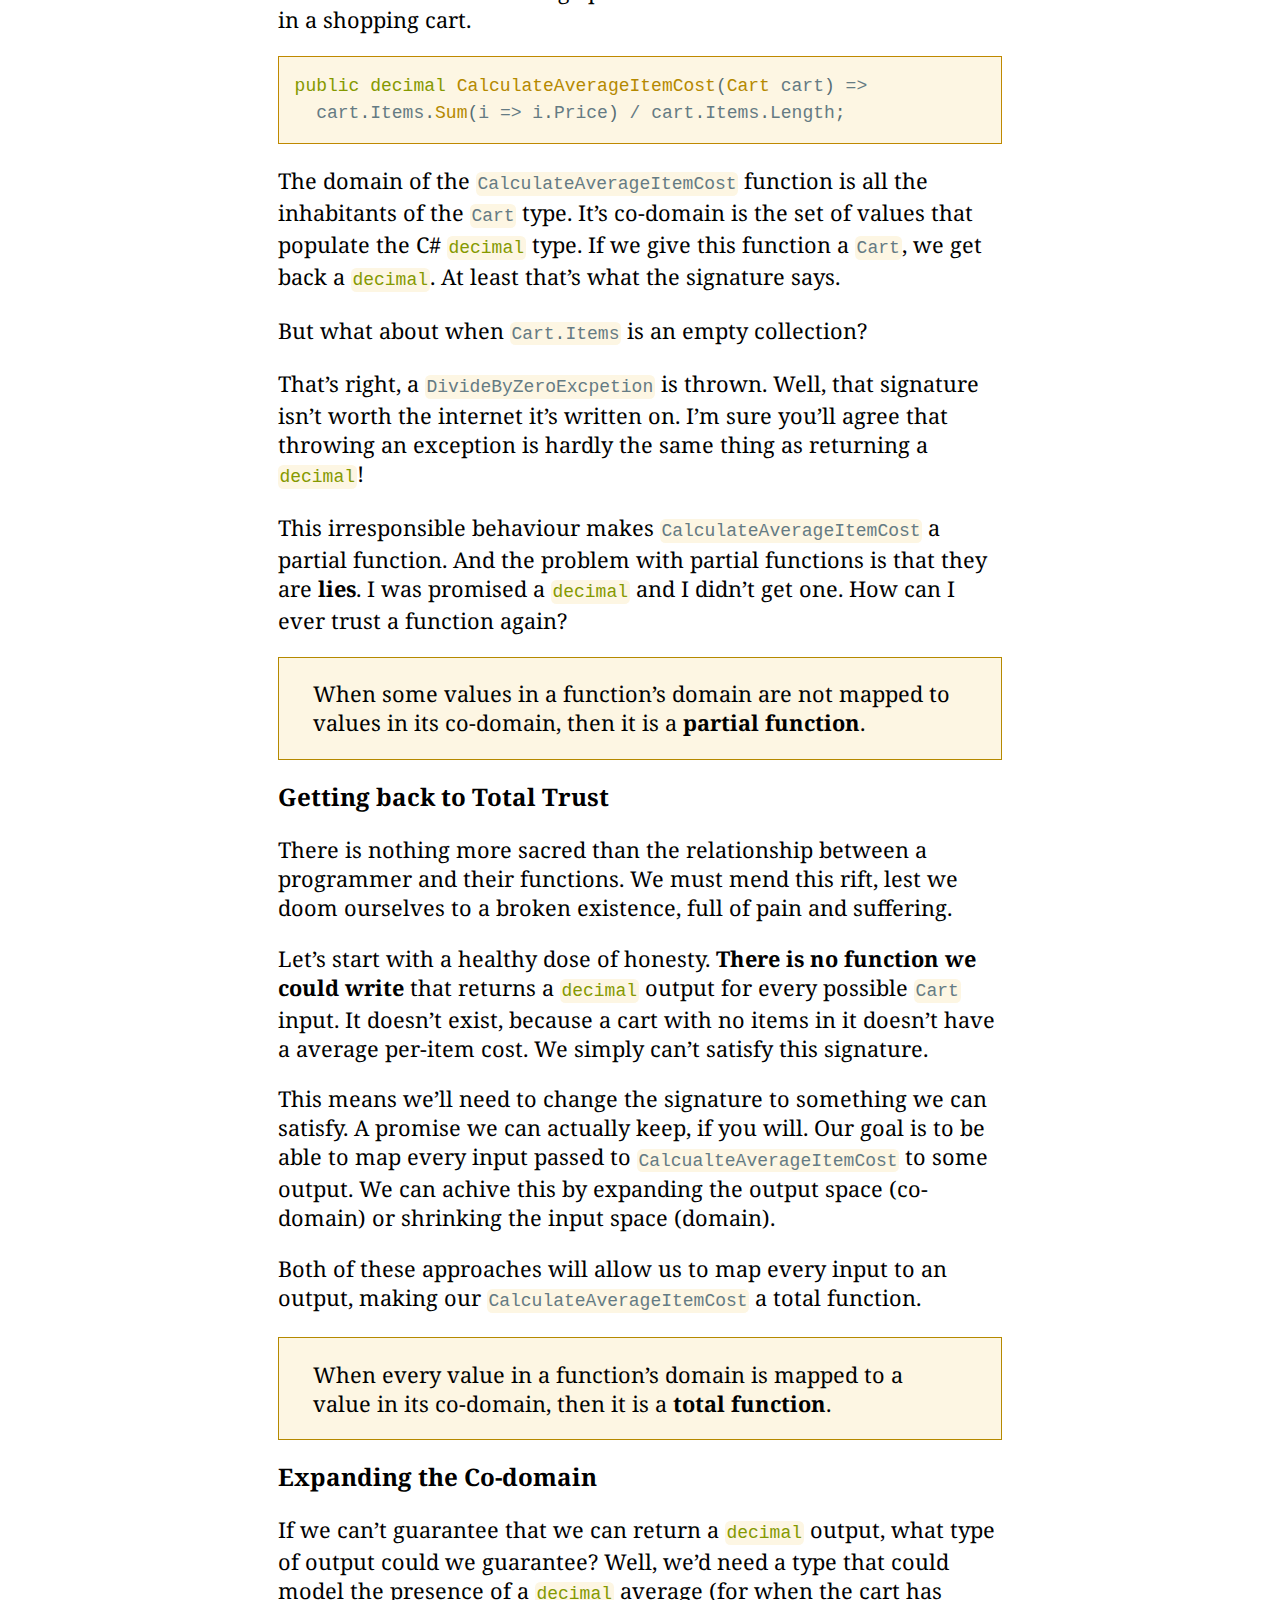
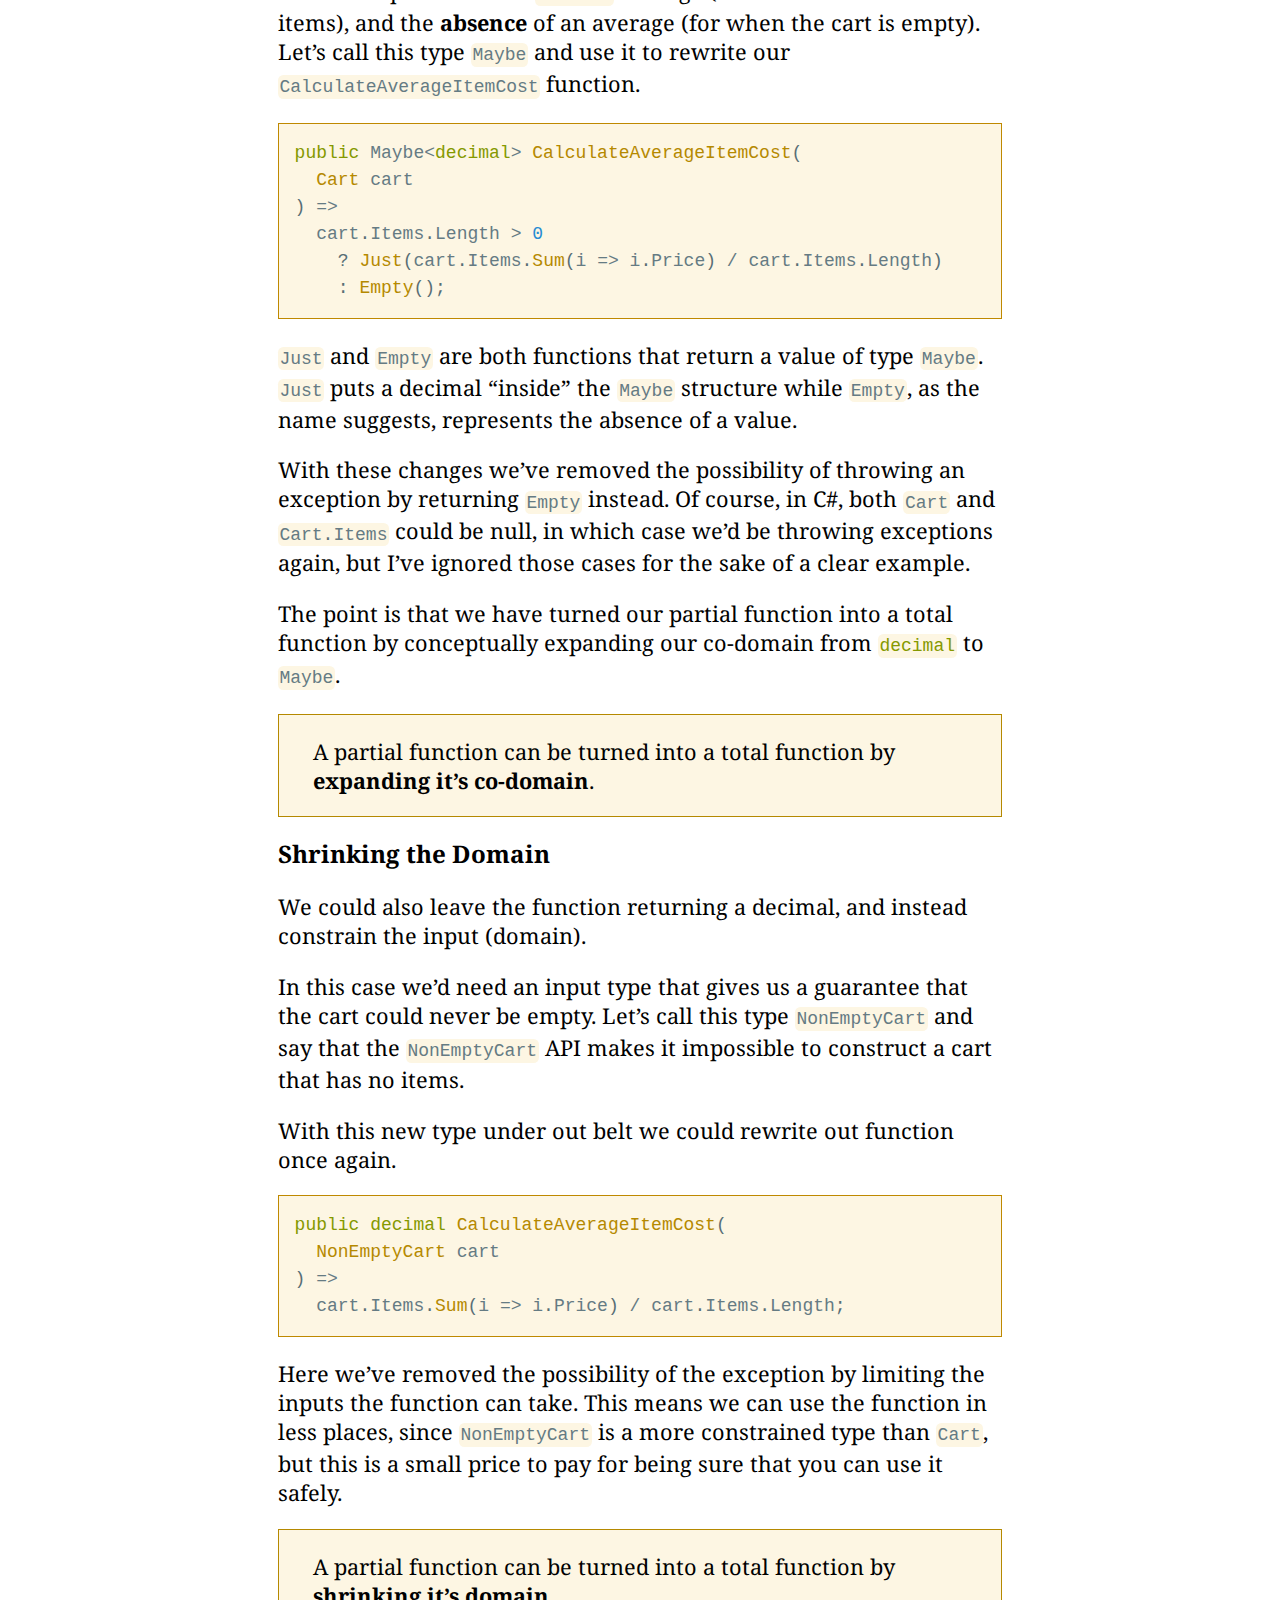
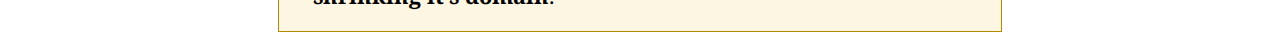
<file: posts/2017-09-22-total_v_partial_functions.html>
<!doctype html>
<html lang="en">
    <head>
        <meta charset="utf-8">
        <meta http-equiv="x-ua-compatible" content="ie=edge">
        <meta name="viewport" content="width=device-width, initial-scale=1">
        <title>Brad Bow</title>
        <link href="https://fonts.googleapis.com/css?family=Cardo|Noto+Serif|PT+Serif|Source+Serif+Pro|Vollkorn" rel="stylesheet">
        <link rel="stylesheet" href="../css/prism-solarized.css" />
        <link rel="stylesheet" href="../css/default.css" />
    </head>
    <body>
        <header>
            <div class="logo">
                <a href="../">Brad Bow</a>
            </div>
            <nav>
                <a href="../">Posts</a>
                <a href="../about.html">About</a>
            </nav>
        </header>

        <main role="main">
            <h1>Total Avoidance of Partiality</h1>
            <article>
    <section class="header">
        Posted on September 22, 2017
        
    </section>
    <section>
        <h1 id="tldr">TL;DR</h1>
<div class="tldr">
<p><strong>Functions</strong> map values from their <strong>domain</strong> to values in their <strong>co-domain</strong>. When a function provides a mapping for <strong>every domain value</strong>, then it is <strong>total</strong>, otherwise it is <strong>partial</strong>. Partial functions are <strong>bad</strong> and total functions are <strong>good</strong>.</p>
<p>You can often make a partial function total by <strong>expanding its co-domain</strong> or <strong>shrinking its domain</strong>.</p>
</div>
<h2 id="functions-domains-and-co-domains">Functions, Domains, and Co-domains</h2>
<p>Remember when you learnt about functions in high school mathematics? Neither do I. Oh well, let’s just learn it again.</p>
<p>A function maps inputs to outputs.</p>
<pre><code class="language-csharp">f(x) = x + 1      // where x is an integer
g(x,y) = x * y    // where x and y are both integers
</code></pre>
<p><code class="language-csharp">f</code> is a function that maps an integer to another integer by adding one to it. <code class="language-csharp">g</code> is a function that maps two integers to another integer by multiplying them together.</p>
<p>The set of values that a function can take as inputs is called its <strong>domain</strong> and the set of values that a function can return as outputs is called its <strong>co-domain</strong>. The domain of our <code class="language-csharp">f</code> function is the set of all integers and it’s co-domain is also the set of all integers. The domain for the <code class="language-csharp">g</code> function is the set of all pairs of integers, <code class="language-csharp">(x,y)</code>, and it’s co-domain is the set of all integers.</p>
<p>Unfortunately, in practice that’s not quite the whole story, especially in programmer-land. Often, the functions we encounter, and write, end up only mapping <em>some</em> of the values in their domain to values in their co-domain.</p>
<h2 id="partial-to-lying">Partial to Lying</h2>
<p>Looking at our <code class="language-csharp">f</code> and <code class="language-csharp">g</code> functions above it is hard to imagine a way to “break” them. There is no integer that we could pass to <code class="language-csharp">f</code> such that there was no way for the expression <code class="language-csharp">x + 1</code> to evaluate to another integer.</p>
<p>This can’t be said of most functions we write when programming, especially in languages that support throwing exceptions, because anything can break at any time. Consider the following C# code, which calculates the average per-item cost from a collection of items in a shopping cart.</p>
<pre><code class="language-csharp">public decimal CalculateAverageItemCost(Cart cart) =>
  cart.Items.Sum(i => i.Price) / cart.Items.Length;
</code></pre>
<p>The domain of the <code class="language-csharp">CalculateAverageItemCost</code> function is all the inhabitants of the <code class="language-csharp">Cart</code> type. It’s co-domain is the set of values that populate the C# <code class="language-csharp">decimal</code> type. If we give this function a <code class="language-csharp">Cart</code>, we get back a <code class="language-csharp">decimal</code>. At least that’s what the signature says.</p>
<p>But what about when <code class="language-csharp">Cart.Items</code> is an empty collection?</p>
<p>That’s right, a <code class="language-csharp">DivideByZeroExcpetion</code> is thrown. Well, that signature isn’t worth the internet it’s written on. I’m sure you’ll agree that throwing an exception is hardly the same thing as returning a <code class="language-csharp">decimal</code>!</p>
<p>This irresponsible behaviour makes <code class="language-csharp">CalculateAverageItemCost</code> a partial function. And the problem with partial functions is that they are <strong>lies</strong>. I was promised a <code class="language-csharp">decimal</code> and I didn’t get one. How can I ever trust a function again?</p>
<blockquote>
<p>When some values in a function’s domain are not mapped to values in its co-domain, then it is a <strong>partial function</strong>.</p>
</blockquote>
<h2 id="getting-back-to-total-trust">Getting back to Total Trust</h2>
<p>There is nothing more sacred than the relationship between a programmer and their functions. We must mend this rift, lest we doom ourselves to a broken existence, full of pain and suffering.</p>
<p>Let’s start with a healthy dose of honesty. <strong>There is no function we could write</strong> that returns a <code class="language-csharp">decimal</code> output for every possible <code class="language-csharp">Cart</code> input. It doesn’t exist, because a cart with no items in it doesn’t have a average per-item cost. We simply can’t satisfy this signature.</p>
<p>This means we’ll need to change the signature to something we can satisfy. A promise we can actually keep, if you will. Our goal is to be able to map every input passed to <code class="language-csharp">CalcualteAverageItemCost</code> to some output. We can achive this by expanding the output space (co-domain) or shrinking the input space (domain).</p>
<p>Both of these approaches will allow us to map every input to an output, making our <code class="language-csharp">CalculateAverageItemCost</code> a total function.</p>
<blockquote>
<p>When every value in a function’s domain is mapped to a value in its co-domain, then it is a <strong>total function</strong>.</p>
</blockquote>
<h2 id="expanding-the-co-domain">Expanding the Co-domain</h2>
<p>If we can’t guarantee that we can return a <code class="language-csharp">decimal</code> output, what type of output could we guarantee? Well, we’d need a type that could model the presence of a <code class="language-csharp">decimal</code> average (for when the cart has items), and the <strong>absence</strong> of an average (for when the cart is empty). Let’s call this type <code class="language-csharp">Maybe<decimal></code> and use it to rewrite our <code class="language-csharp">CalculateAverageItemCost</code> function.</p>
<pre><code class="language-csharp">public Maybe&lt;decimal&gt; CalculateAverageItemCost(
  Cart cart
) =>
  cart.Items.Length > 0
    ? Just(cart.Items.Sum(i => i.Price) / cart.Items.Length)
    : Empty();
</code></pre>
<p><code class="language-csharp">Just</code> and <code class="language-csharp">Empty</code> are both functions that return a value of type <code class="language-csharp">Maybe<decimal></code>. <code class="language-csharp">Just</code> puts a decimal “inside” the <code class="language-csharp">Maybe</code> structure while <code class="language-csharp">Empty</code>, as the name suggests, represents the absence of a value.</p>
<p>With these changes we’ve removed the possibility of throwing an exception by returning <code class="language-csharp">Empty</code> instead. Of course, in C#, both <code class="language-csharp">Cart</code> and <code class="language-csharp">Cart.Items</code> could be null, in which case we’d be throwing exceptions again, but I’ve ignored those cases for the sake of a clear example.</p>
<p>The point is that we have turned our partial function into a total function by conceptually expanding our co-domain from <code class="language-csharp">decimal</code> to <code class="language-csharp">Maybe<decimal></code>.</p>
<blockquote>
<p>A partial function can be turned into a total function by <strong>expanding it’s co-domain</strong>.</p>
</blockquote>
<h2 id="shrinking-the-domain">Shrinking the Domain</h2>
<p>We could also leave the function returning a decimal, and instead constrain the input (domain).</p>
<p>In this case we’d need an input type that gives us a guarantee that the cart could never be empty. Let’s call this type <code class="language-csharp">NonEmptyCart</code> and say that the <code class="language-csharp">NonEmptyCart</code> API makes it impossible to construct a cart that has no items.</p>
<p>With this new type under out belt we could rewrite out function once again.</p>
<pre><code class="language-csharp">public decimal CalculateAverageItemCost(
  NonEmptyCart cart
) =>
  cart.Items.Sum(i => i.Price) / cart.Items.Length;
</code></pre>
<p>Here we’ve removed the possibility of the exception by limiting the inputs the function can take. This means we can use the function in less places, since <code class="language-csharp">NonEmptyCart</code> is a more constrained type than <code class="language-csharp">Cart</code>, but this is a small price to pay for being sure that you can use it safely.</p>
<blockquote>
<p>A partial function can be turned into a total function by <strong>shrinking it’s domain</strong>.</p>
</blockquote>
    </section>
</article>

        </main>

        <footer>
            Site proudly generated by
            <a href="https://jaspervdj.be/hakyll">Hakyll</a>,
            src on
            <a href="https://github.com/beeleebow/beeleebow.github.io">GitHub</a>

        </footer>

      <script src="../js/prism-solarized.js"></script>
    </body>
</html>
</file>
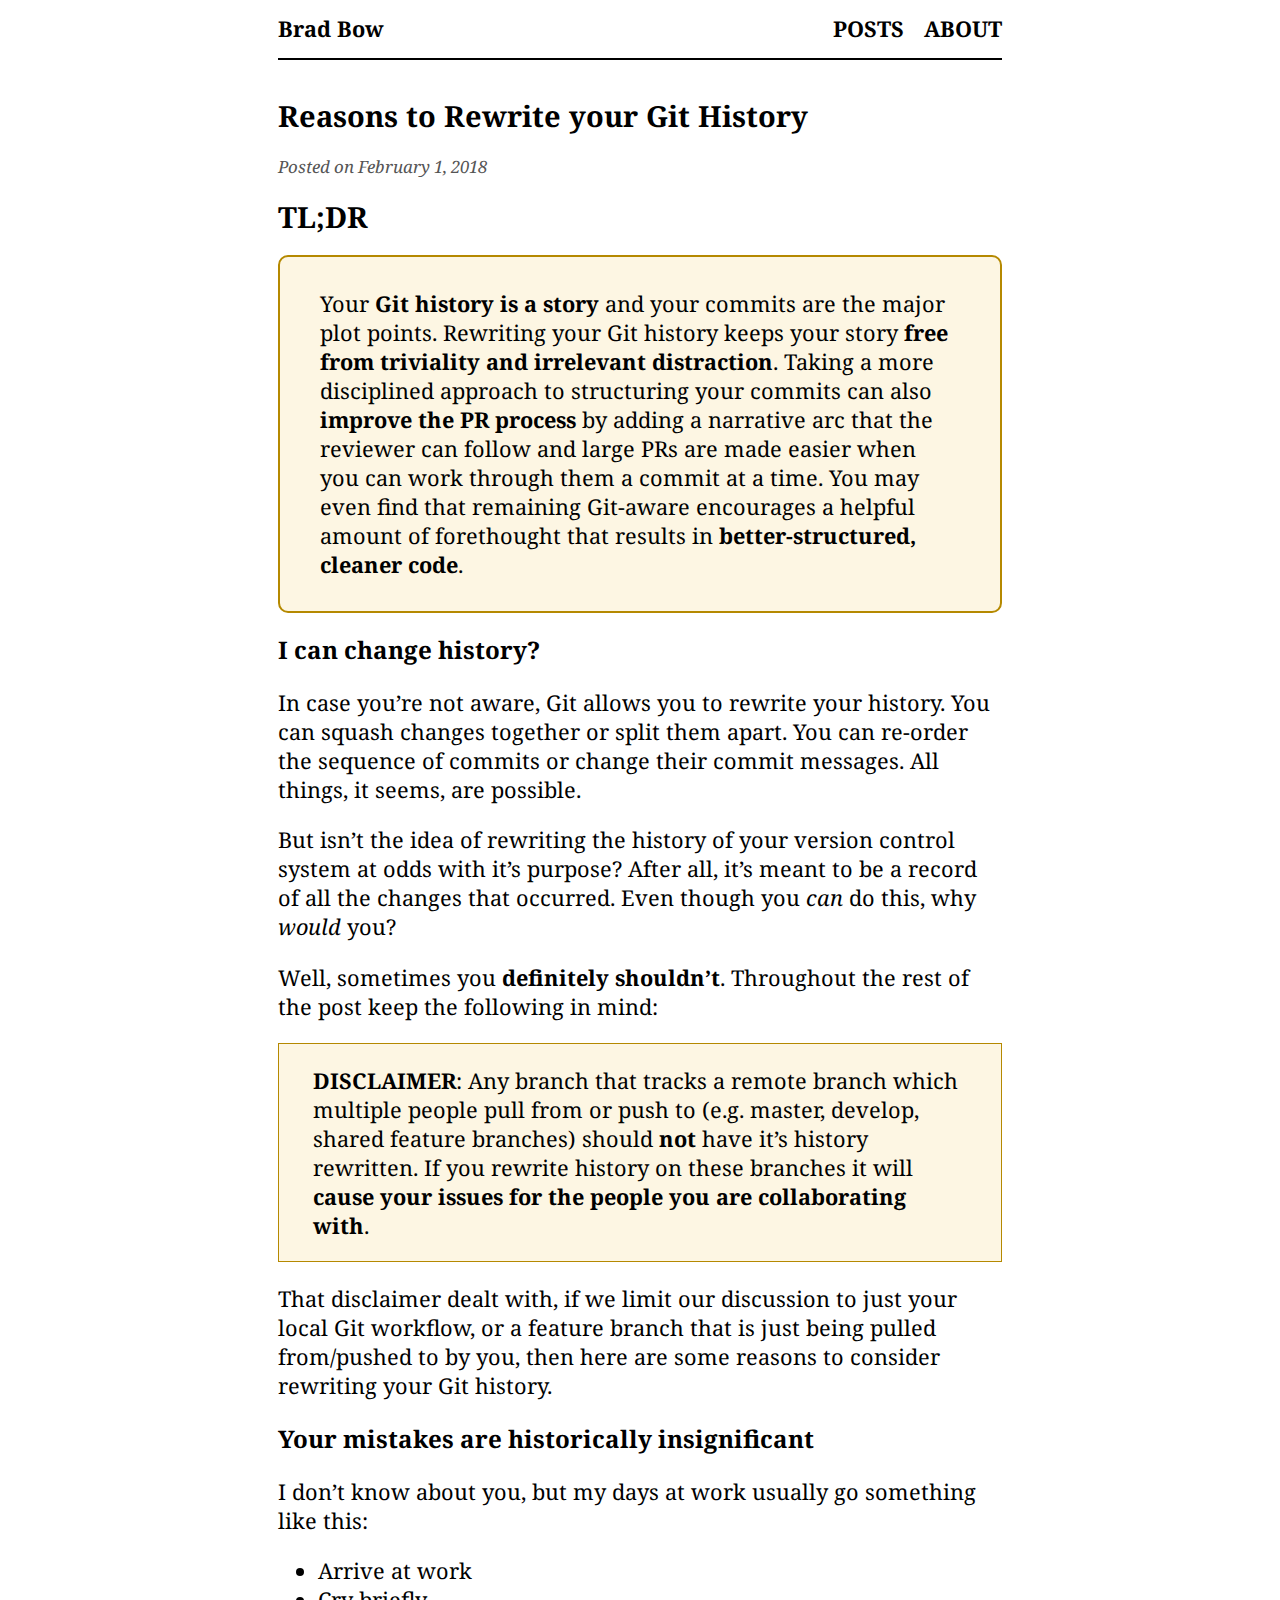
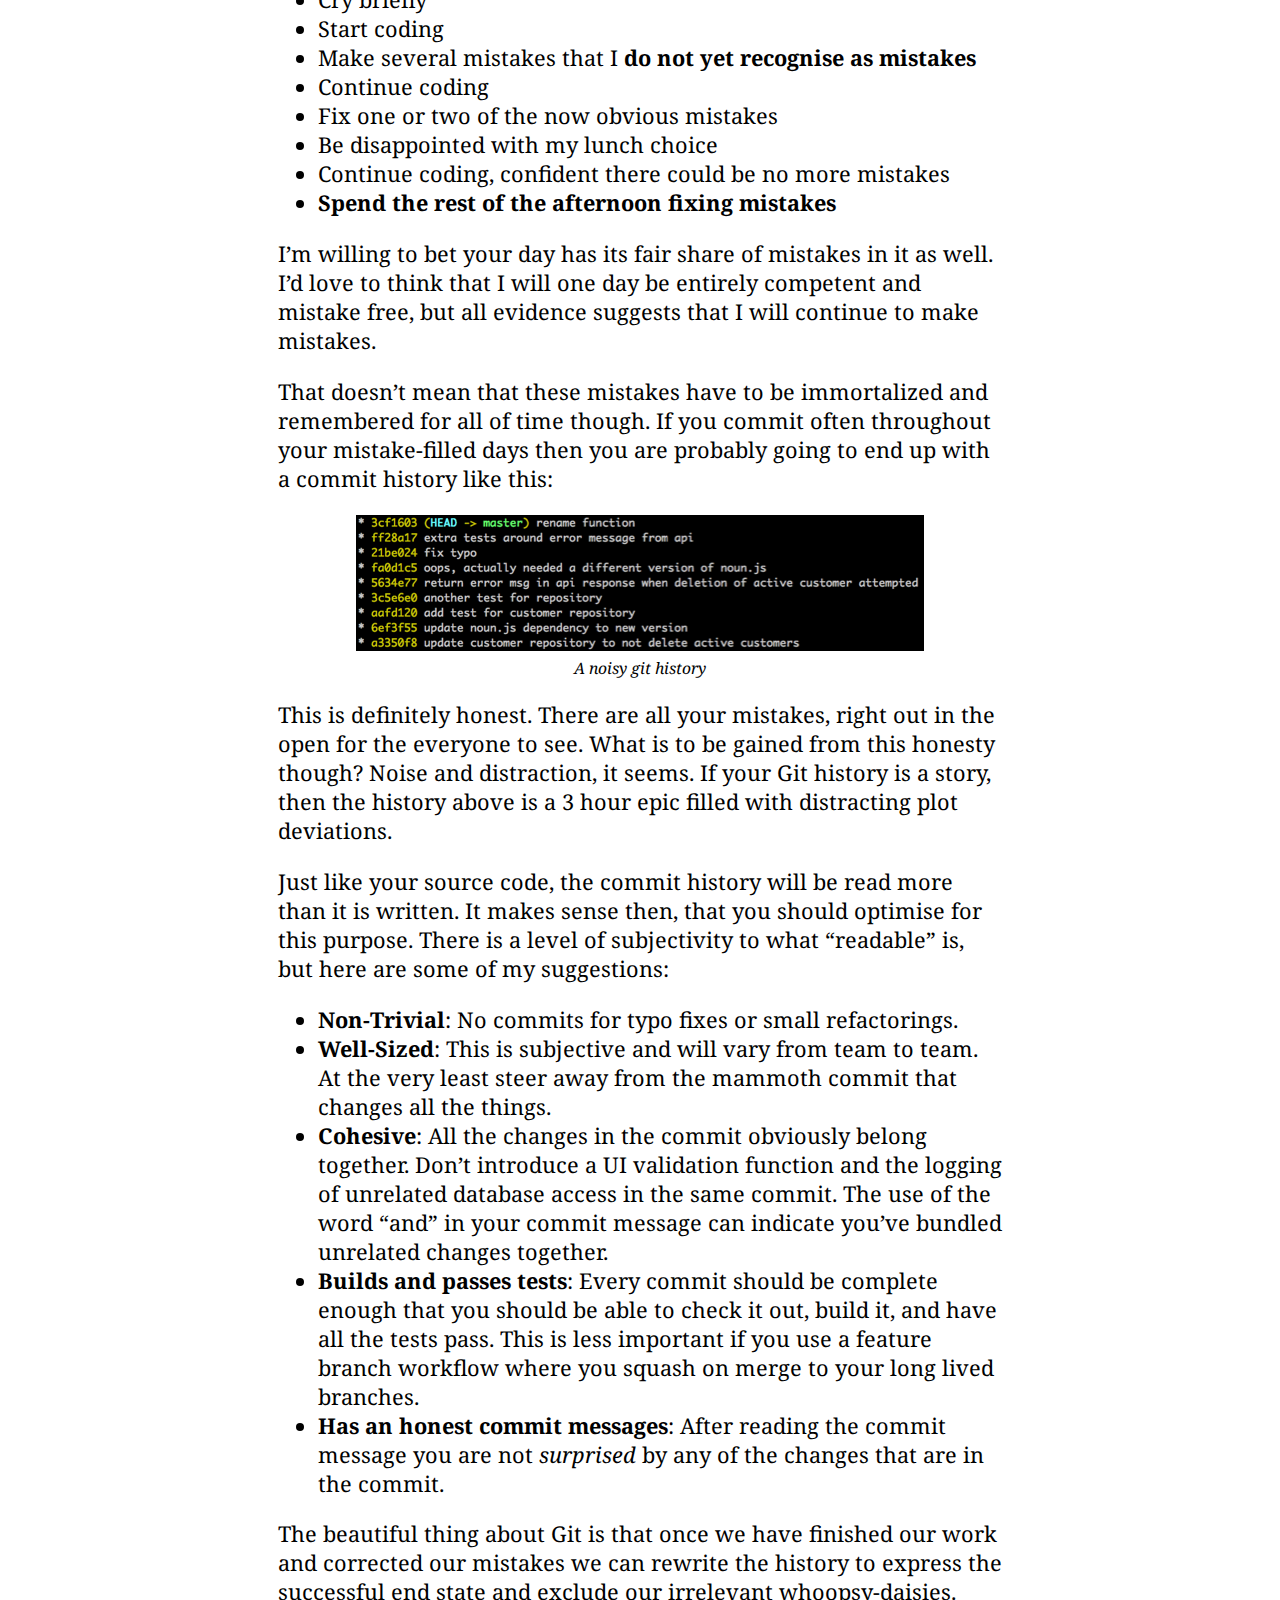
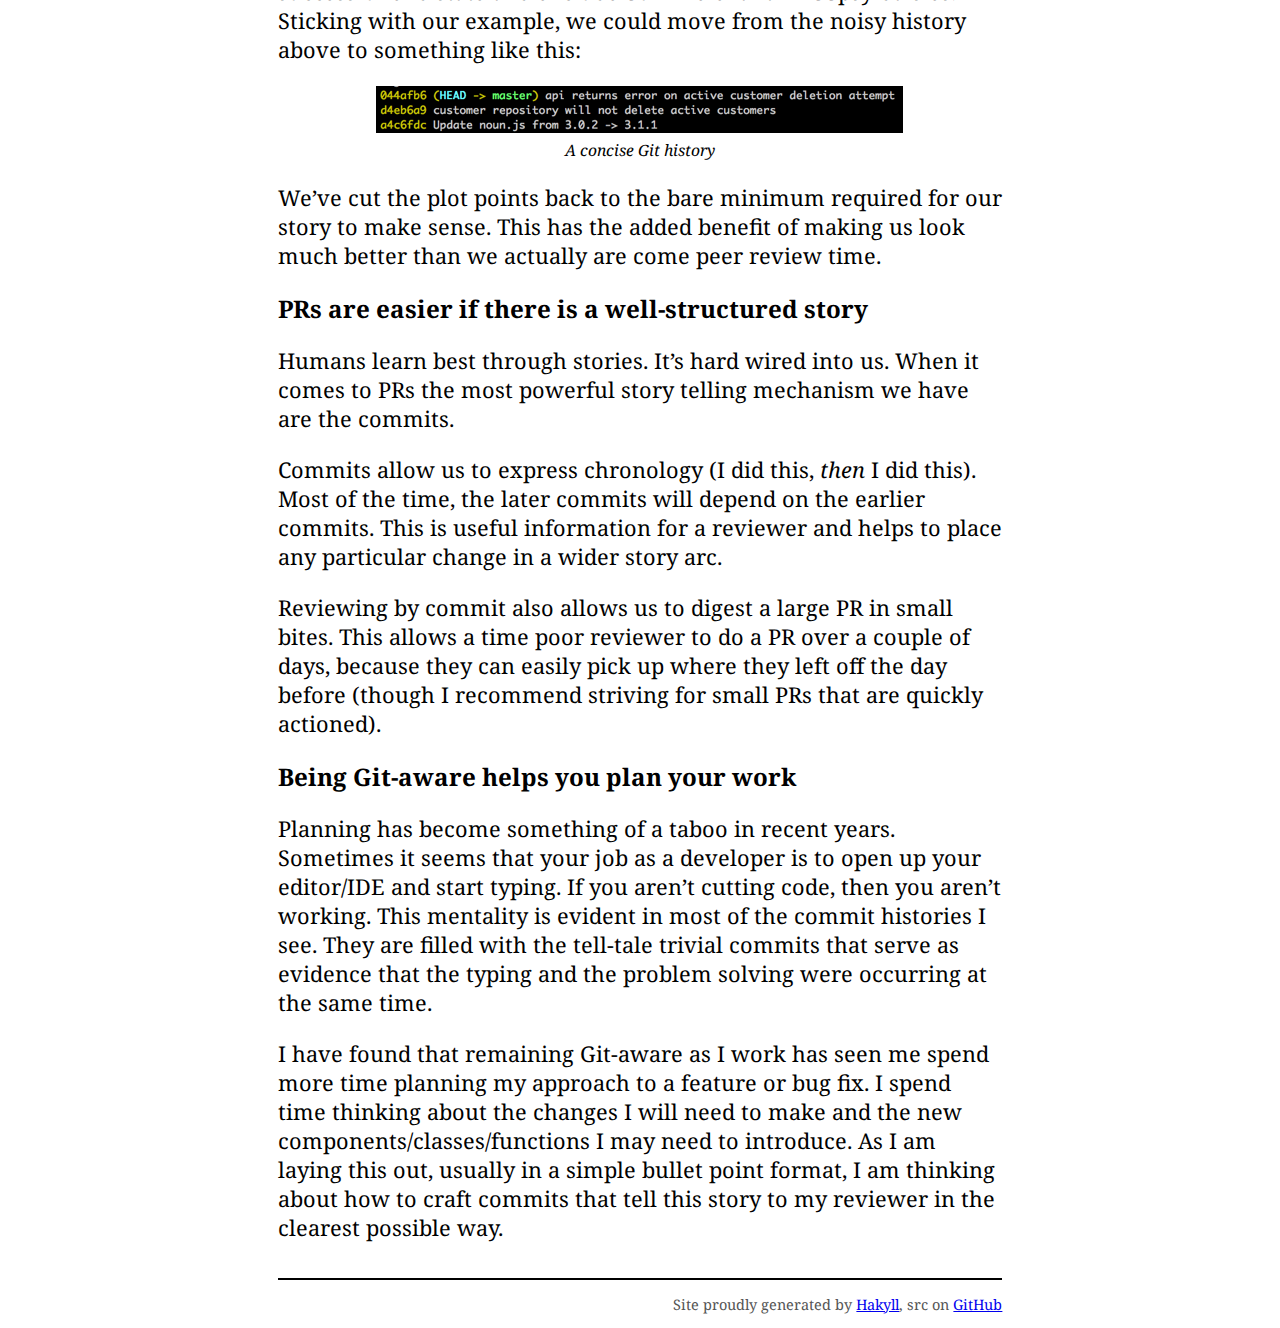
<file: posts/2018-02-01-why-rewrite-history.html>
<!doctype html>
<html lang="en">
    <head>
        <meta charset="utf-8">
        <meta http-equiv="x-ua-compatible" content="ie=edge">
        <meta name="viewport" content="width=device-width, initial-scale=1">
        <title>Brad Bow</title>
        <link href="https://fonts.googleapis.com/css?family=Cardo|Noto+Serif|PT+Serif|Source+Serif+Pro|Vollkorn" rel="stylesheet">
        <link rel="stylesheet" href="../css/prism-solarized.css" />
        <link rel="stylesheet" href="../css/default.css" />
    </head>
    <body>
        <header>
            <div class="logo">
                <a href="../">Brad Bow</a>
            </div>
            <nav>
                <a href="../">Posts</a>
                <a href="../about.html">About</a>
            </nav>
        </header>

        <main role="main">
            <h1>Reasons to Rewrite your Git History</h1>
            <article>
    <section class="header">
        Posted on February  1, 2018
        
    </section>
    <section>
        <h1 id="tldr">TL;DR</h1>
<div class="tldr">
<p>Your <strong>Git history is a story</strong> and your commits are the major plot points. Rewriting your Git history keeps your story <strong>free from triviality and irrelevant distraction</strong>. Taking a more disciplined approach to structuring your commits can also <strong>improve the PR process</strong> by adding a narrative arc that the reviewer can follow and large PRs are made easier when you can work through them a commit at a time. You may even find that remaining Git-aware encourages a helpful amount of forethought that results in <strong>better-structured, cleaner code</strong>.</p>
</div>
<h2 id="i-can-change-history">I can change history?</h2>
<p>In case you’re not aware, Git allows you to rewrite your history. You can squash changes together or split them apart. You can re-order the sequence of commits or change their commit messages. All things, it seems, are possible.</p>
<p>But isn’t the idea of rewriting the history of your version control system at odds with it’s purpose? After all, it’s meant to be a record of all the changes that occurred. Even though you <em>can</em> do this, why <em>would</em> you?</p>
<p>Well, sometimes you <strong>definitely shouldn’t</strong>. Throughout the rest of the post keep the following in mind:</p>
<blockquote>
<p><strong>DISCLAIMER</strong>: Any branch that tracks a remote branch which multiple people pull from or push to (e.g. master, develop, shared feature branches) should <strong>not</strong> have it’s history rewritten. If you rewrite history on these branches it will <strong>cause your issues for the people you are collaborating with</strong>.</p>
</blockquote>
<p>That disclaimer dealt with, if we limit our discussion to just your local Git workflow, or a feature branch that is just being pulled from/pushed to by you, then here are some reasons to consider rewriting your Git history.</p>
<h2 id="your-mistakes-are-historically-insignificant">Your mistakes are historically insignificant</h2>
<p>I don’t know about you, but my days at work usually go something like this:</p>
<ul>
<li>Arrive at work</li>
<li>Cry briefly</li>
<li>Start coding</li>
<li>Make several mistakes that I <strong>do not yet recognise as mistakes</strong></li>
<li>Continue coding</li>
<li>Fix one or two of the now obvious mistakes</li>
<li>Be disappointed with my lunch choice</li>
<li>Continue coding, confident there could be no more mistakes</li>
<li><strong>Spend the rest of the afternoon fixing mistakes</strong></li>
</ul>
<p>I’m willing to bet your day has its fair share of mistakes in it as well. I’d love to think that I will one day be entirely competent and mistake free, but all evidence suggests that I will continue to make mistakes.</p>
<p>That doesn’t mean that these mistakes have to be immortalized and remembered for all of time though. If you commit often throughout your mistake-filled days then you are probably going to end up with a commit history like this:</p>
<figure>
<img src="../images/2018-02-01-why-rewrite-history/1-resized.png" alt="A noisy git history" /><figcaption>A noisy git history</figcaption>
</figure>
<p>This is definitely honest. There are all your mistakes, right out in the open for the everyone to see. What is to be gained from this honesty though? Noise and distraction, it seems. If your Git history is a story, then the history above is a 3 hour epic filled with distracting plot deviations.</p>
<p>Just like your source code, the commit history will be read more than it is written. It makes sense then, that you should optimise for this purpose. There is a level of subjectivity to what “readable” is, but here are some of my suggestions:</p>
<ul>
<li><strong>Non-Trivial</strong>: No commits for typo fixes or small refactorings.</li>
<li><strong>Well-Sized</strong>: This is subjective and will vary from team to team. At the very least steer away from the mammoth commit that changes all the things.</li>
<li><strong>Cohesive</strong>: All the changes in the commit obviously belong together. Don’t introduce a UI validation function and the logging of unrelated database access in the same commit. The use of the word “and” in your commit message can indicate you’ve bundled unrelated changes together.</li>
<li><strong>Builds and passes tests</strong>: Every commit should be complete enough that you should be able to check it out, build it, and have all the tests pass. This is less important if you use a feature branch workflow where you squash on merge to your long lived branches.</li>
<li><strong>Has an honest commit messages</strong>: After reading the commit message you are not <em>surprised</em> by any of the changes that are in the commit.</li>
</ul>
<p>The beautiful thing about Git is that once we have finished our work and corrected our mistakes we can rewrite the history to express the successful end state and exclude our irrelevant whoopsy-daisies. Sticking with our example, we could move from the noisy history above to something like this:</p>
<figure>
<img src="../images/2018-02-01-why-rewrite-history/2-resized.png" alt="A concise Git history" /><figcaption>A concise Git history</figcaption>
</figure>
<p>We’ve cut the plot points back to the bare minimum required for our story to make sense. This has the added benefit of making us look much better than we actually are come peer review time.</p>
<h2 id="prs-are-easier-if-there-is-a-well-structured-story">PRs are easier if there is a well-structured story</h2>
<p>Humans learn best through stories. It’s hard wired into us. When it comes to PRs the most powerful story telling mechanism we have are the commits.</p>
<p>Commits allow us to express chronology (I did this, <em>then</em> I did this). Most of the time, the later commits will depend on the earlier commits. This is useful information for a reviewer and helps to place any particular change in a wider story arc.</p>
<p>Reviewing by commit also allows us to digest a large PR in small bites. This allows a time poor reviewer to do a PR over a couple of days, because they can easily pick up where they left off the day before (though I recommend striving for small PRs that are quickly actioned).</p>
<h2 id="being-git-aware-helps-you-plan-your-work">Being Git-aware helps you plan your work</h2>
<p>Planning has become something of a taboo in recent years. Sometimes it seems that your job as a developer is to open up your editor/IDE and start typing. If you aren’t cutting code, then you aren’t working. This mentality is evident in most of the commit histories I see. They are filled with the tell-tale trivial commits that serve as evidence that the typing and the problem solving were occurring at the same time.</p>
<p>I have found that remaining Git-aware as I work has seen me spend more time planning my approach to a feature or bug fix. I spend time thinking about the changes I will need to make and the new components/classes/functions I may need to introduce. As I am laying this out, usually in a simple bullet point format, I am thinking about how to craft commits that tell this story to my reviewer in the clearest possible way.</p>
    </section>
</article>

        </main>

        <footer>
            Site proudly generated by
            <a href="https://jaspervdj.be/hakyll">Hakyll</a>,
            src on
            <a href="https://github.com/beeleebow/beeleebow.github.io">GitHub</a>

        </footer>

      <script src="../js/prism-solarized.js"></script>
    </body>
</html>
</file>
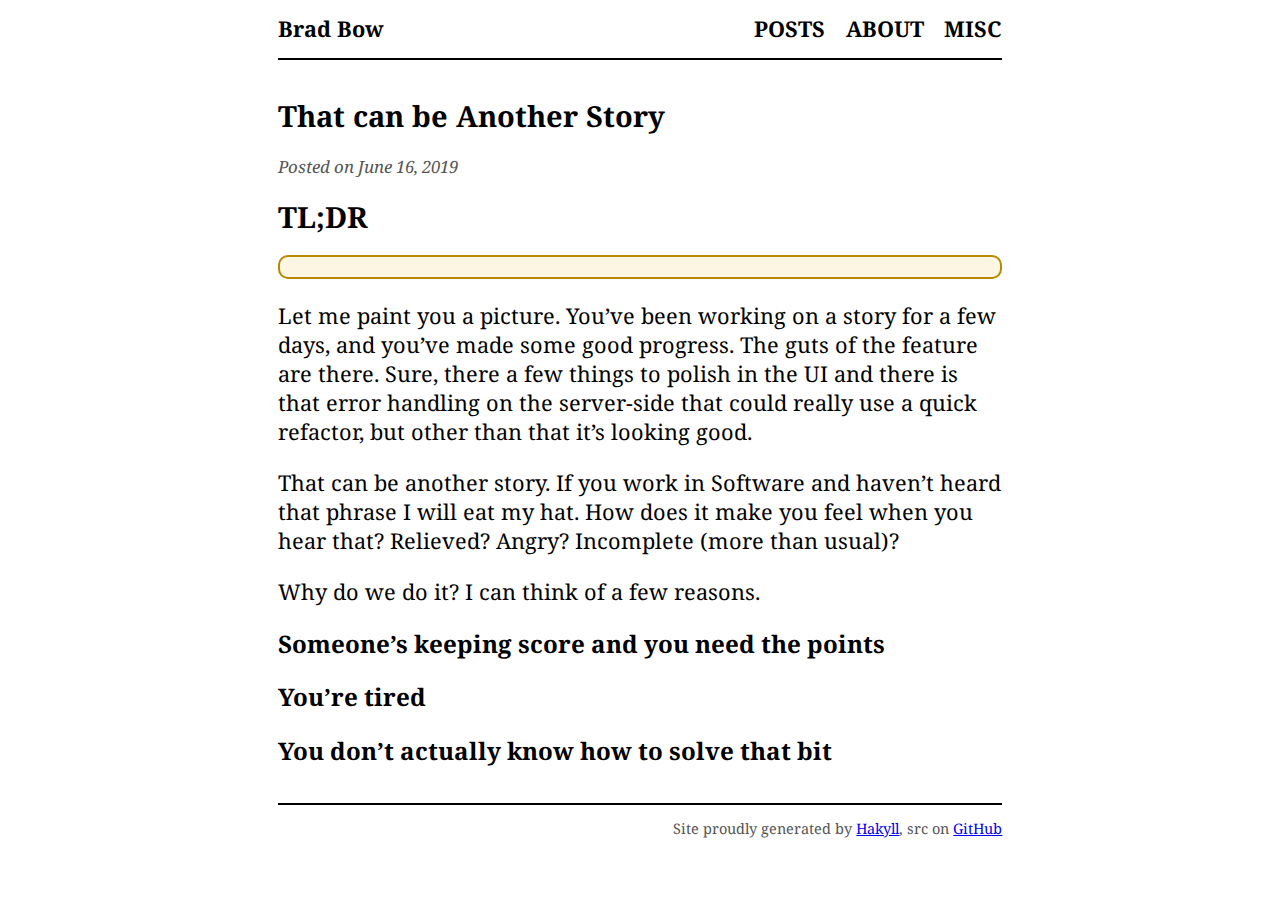
<file: posts/2019-06-16-another-story.html>
<!doctype html>
<html lang="en">
    <head>
        <meta charset="utf-8">
        <meta http-equiv="x-ua-compatible" content="ie=edge">
        <meta name="viewport" content="width=device-width, initial-scale=1">
        <title>Brad Bow</title>
        <link href="https://fonts.googleapis.com/css?family=Cardo|Noto+Serif|PT+Serif|Source+Serif+Pro|Vollkorn" rel="stylesheet">
        <link rel="stylesheet" href="../css/prism-solarized.css" />
        <link rel="stylesheet" href="../css/default.css" />
    </head>
    <body>
        <header>
            <div class="logo">
                <a href="../">Brad Bow</a>
            </div>
            <nav>
                <a href="../">Posts</a>
                <a href="../about.html">About</a>
                <a href="../misc.html">Misc</a>
            </nav>
        </header>

        <main role="main">
            <h1>That can be Another Story</h1>
            <article>
    <section class="header">
        Posted on June 16, 2019
        
    </section>
    <section>
        <h1 id="tldr">TL;DR</h1>
<div class="tldr">

</div>
<p>Let me paint you a picture. You’ve been working on a story for a few days, and you’ve made some good progress. The guts of the feature are there. Sure, there a few things to polish in the UI and there is that error handling on the server-side that could really use a quick refactor, but other than that it’s looking good.</p>
<p>That can be another story. If you work in Software and haven’t heard that phrase I will eat my hat. How does it make you feel when you hear that? Relieved? Angry? Incomplete (more than usual)?</p>
<p>Why do we do it? I can think of a few reasons.</p>
<h2 id="someones-keeping-score-and-you-need-the-points">Someone’s keeping score and you need the points</h2>
<h2 id="youre-tired">You’re tired</h2>
<h2 id="you-dont-actually-know-how-to-solve-that-bit">You don’t actually know how to solve that bit</h2>
    </section>
</article>

        </main>

        <footer>
            Site proudly generated by
            <a href="https://jaspervdj.be/hakyll">Hakyll</a>,
            src on
            <a href="https://github.com/beeleebow/beeleebow.github.io">GitHub</a>

        </footer>

      <script src="../js/prism-solarized.js"></script>
    </body>
</html>
</file>
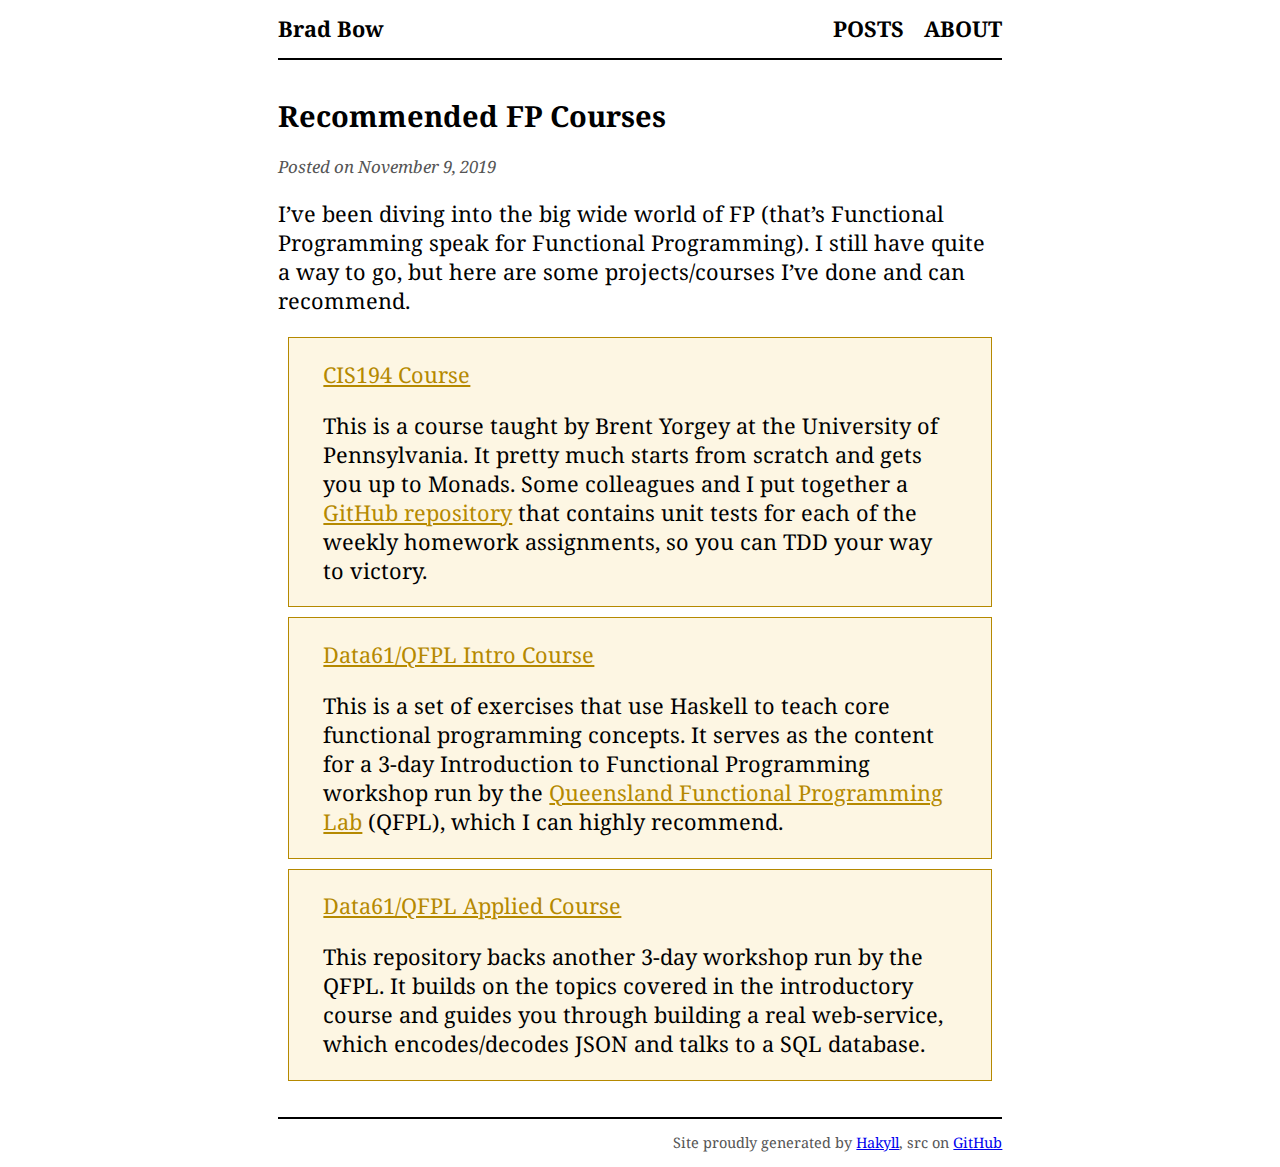
<file: posts/2019-11-09-fp-courses.html>
<!doctype html>
<html lang="en">
    <head>
        <meta charset="utf-8">
        <meta http-equiv="x-ua-compatible" content="ie=edge">
        <meta name="viewport" content="width=device-width, initial-scale=1">
        <title>Brad Bow</title>
        <link href="https://fonts.googleapis.com/css?family=Cardo|Noto+Serif|PT+Serif|Source+Serif+Pro|Vollkorn" rel="stylesheet">
        <link rel="stylesheet" href="../css/prism-solarized.css" />
        <link rel="stylesheet" href="../css/default.css" />
    </head>
    <body>
        <header>
            <div class="logo">
                <a href="../">Brad Bow</a>
            </div>
            <nav>
                <a href="../">Posts</a>
                <a href="../about.html">About</a>
            </nav>
        </header>

        <main role="main">
            <h1>Recommended FP Courses</h1>
            <article>
    <section class="header">
        Posted on November  9, 2019
        
    </section>
    <section>
        <p>I’ve been diving into the big wide world of FP (that’s Functional Programming speak for Functional Programming). I still have quite a way to go, but here are some projects/courses I’ve done and can recommend.</p>
<div class="callout">
<p><a href="https://www.seas.upenn.edu/~cis194/spring13/lectures.html">CIS194 Course</a></p>
<p>This is a course taught by Brent Yorgey at the University of Pennsylvania. It pretty much starts from scratch and gets you up to Monads. Some colleagues and I put together a <a href="https://github.com/stacktracehq/cis194-exercises">GitHub repository</a> that contains unit tests for each of the weekly homework assignments, so you can TDD your way to victory.</p>
</div>
<div class="callout">
<p><a href="https://github.com/data61/fp-course">Data61/QFPL Intro Course</a></p>
<p>This is a set of exercises that use Haskell to teach core functional programming concepts. It serves as the content for a 3-day Introduction to Functional Programming workshop run by the <a href="https://qfpl.io">Queensland Functional Programming Lab</a> (QFPL), which I can highly recommend.</p>
</div>
<div class="callout">
<p><a href="https://github.com/qfpl/applied-fp-course">Data61/QFPL Applied Course</a></p>
<p>This repository backs another 3-day workshop run by the QFPL. It builds on the topics covered in the introductory course and guides you through building a real web-service, which encodes/decodes JSON and talks to a SQL database.</p>
</div>
    </section>
</article>

        </main>

        <footer>
            Site proudly generated by
            <a href="https://jaspervdj.be/hakyll">Hakyll</a>,
            src on
            <a href="https://github.com/beeleebow/beeleebow.github.io">GitHub</a>

        </footer>

      <script src="../js/prism-solarized.js"></script>
    </body>
</html>
</file>
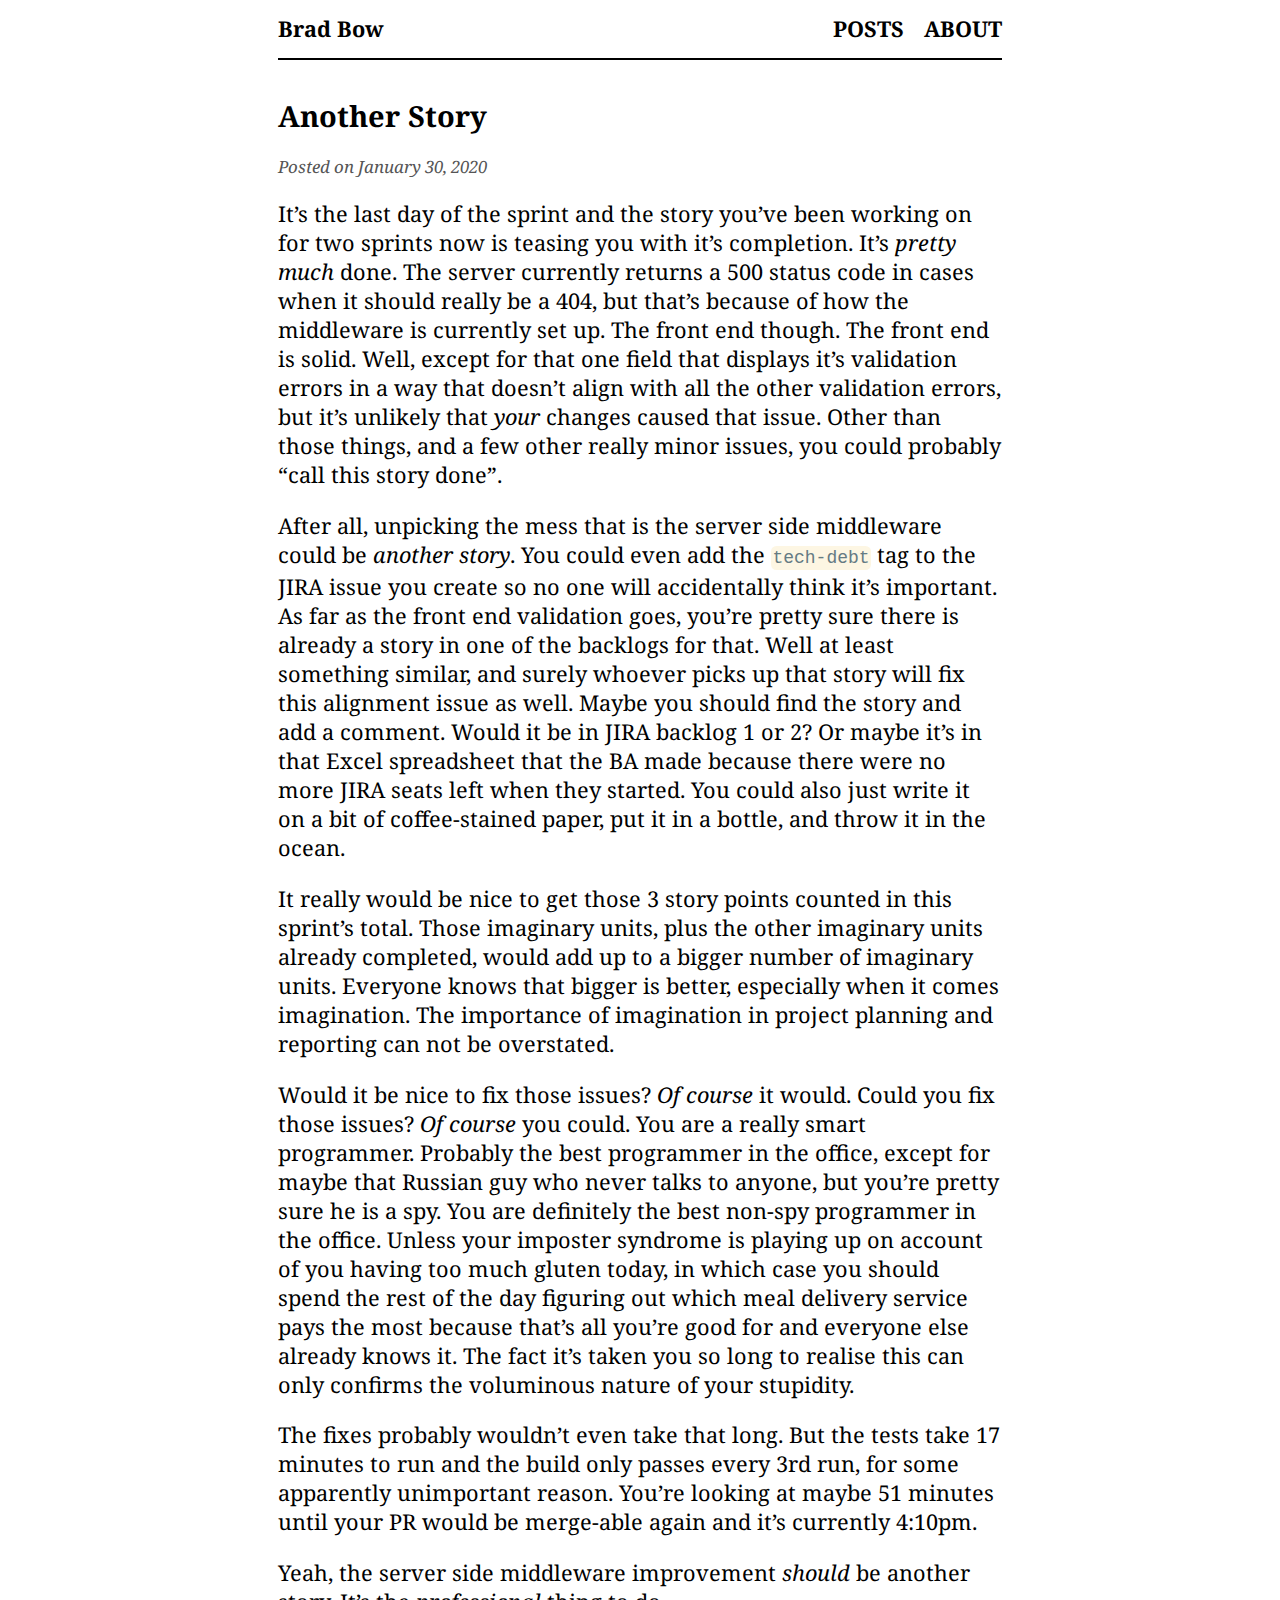
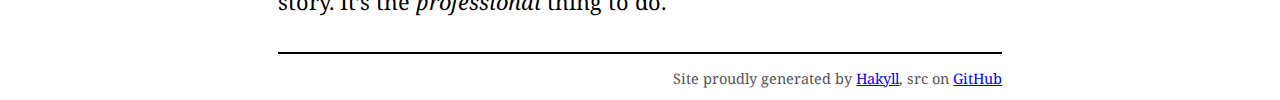
<file: posts/2020-01-30-another-story.html>
<!doctype html>
<html lang="en">
    <head>
        <meta charset="utf-8">
        <meta http-equiv="x-ua-compatible" content="ie=edge">
        <meta name="viewport" content="width=device-width, initial-scale=1">
        <title>Brad Bow</title>
        <link href="https://fonts.googleapis.com/css?family=Cardo|Noto+Serif|PT+Serif|Source+Serif+Pro|Vollkorn" rel="stylesheet">
        <link rel="stylesheet" href="../css/prism-solarized.css" />
        <link rel="stylesheet" href="../css/default.css" />
    </head>
    <body>
        <header>
            <div class="logo">
                <a href="../">Brad Bow</a>
            </div>
            <nav>
                <a href="../">Posts</a>
                <a href="../about.html">About</a>
            </nav>
        </header>

        <main role="main">
            <h1>Another Story</h1>
            <article>
    <section class="header">
        Posted on January 30, 2020
        
    </section>
    <section>
        <p>It’s the last day of the sprint and the story you’ve been working on for two sprints now is teasing you with it’s completion. It’s <em>pretty much</em> done. The server currently returns a 500 status code in cases when it should really be a 404, but that’s because of how the middleware is currently set up. The front end though. The front end is solid. Well, except for that one field that displays it’s validation errors in a way that doesn’t align with all the other validation errors, but it’s unlikely that <em>your</em> changes caused that issue. Other than those things, and a few other really minor issues, you could probably “call this story done”.</p>
<p>After all, unpicking the mess that is the server side middleware could be <em>another story</em>. You could even add the <code class="language-csharp">tech-debt</code> tag to the JIRA issue you create so no one will accidentally think it’s important. As far as the front end validation goes, you’re pretty sure there is already a story in one of the backlogs for that. Well at least something similar, and surely whoever picks up that story will fix this alignment issue as well. Maybe you should find the story and add a comment. Would it be in JIRA backlog 1 or 2? Or maybe it’s in that Excel spreadsheet that the BA made because there were no more JIRA seats left when they started. You could also just write it on a bit of coffee-stained paper, put it in a bottle, and throw it in the ocean.</p>
<p>It really would be nice to get those 3 story points counted in this sprint’s total. Those imaginary units, plus the other imaginary units already completed, would add up to a bigger number of imaginary units. Everyone knows that bigger is better, especially when it comes imagination. The importance of imagination in project planning and reporting can not be overstated.</p>
<p>Would it be nice to fix those issues? <em>Of course</em> it would. Could you fix those issues? <em>Of course</em> you could. You are a really smart programmer. Probably the best programmer in the office, except for maybe that Russian guy who never talks to anyone, but you’re pretty sure he is a spy. You are definitely the best non-spy programmer in the office. Unless your imposter syndrome is playing up on account of you having too much gluten today, in which case you should spend the rest of the day figuring out which meal delivery service pays the most because that’s all you’re good for and everyone else already knows it. The fact it’s taken you so long to realise this can only confirms the voluminous nature of your stupidity.</p>
<p>The fixes probably wouldn’t even take that long. But the tests take 17 minutes to run and the build only passes every 3rd run, for some apparently unimportant reason. You’re looking at maybe 51 minutes until your PR would be merge-able again and it’s currently 4:10pm.</p>
<p>Yeah, the server side middleware improvement <em>should</em> be another story. It’s the <em>professional</em> thing to do.</p>
    </section>
</article>

        </main>

        <footer>
            Site proudly generated by
            <a href="https://jaspervdj.be/hakyll">Hakyll</a>,
            src on
            <a href="https://github.com/beeleebow/beeleebow.github.io">GitHub</a>

        </footer>

      <script src="../js/prism-solarized.js"></script>
    </body>
</html>
</file>
<file: css/prism-solarized.css>
code[class*="language-"],pre[class*="language-"]{color:#657b83;font-family:Consolas,Monaco,'Andale Mono','Ubuntu Mono',monospace;font-size:1em;text-align:left;white-space:pre;word-spacing:normal;word-break:normal;word-wrap:normal;line-height:1.5;-moz-tab-size:4;-o-tab-size:4;tab-size:4;-webkit-hyphens:none;-moz-hyphens:none;-ms-hyphens:none;hyphens:none}pre[class*="language-"]::-moz-selection,pre[class*="language-"] ::-moz-selection,code[class*="language-"]::-moz-selection,code[class*="language-"] ::-moz-selection{background:#073642}pre[class*="language-"]::selection,pre[class*="language-"] ::selection,code[class*="language-"]::selection,code[class*="language-"] ::selection{background:#073642}pre[class*="language-"]{padding:1em;margin:.5em 0;overflow:auto;border-radius:0.3em}:not(pre)>code[class*="language-"],pre[class*="language-"]{background-color:#fdf6e3}:not(pre)>code[class*="language-"]{padding:.1em;border-radius:.3em}.token.comment,.token.prolog,.token.doctype,.token.cdata{color:#93a1a1}.token.punctuation{color:#586e75}.namespace{opacity:.7}.token.property,.token.tag,.token.boolean,.token.number,.token.constant,.token.symbol,.token.deleted{color:#268bd2}.token.selector,.token.attr-name,.token.string,.token.char,.token.builtin,.token.url,.token.inserted{color:#2aa198}.token.entity{color:#657b83;background:#eee8d5}.token.atrule,.token.attr-value,.token.keyword{color:#859900}.token.function,.token.class-name{color:#b58900}.token.regex,.token.important,.token.variable{color:#cb4b16}.token.important,.token.bold{font-weight:bold}.token.italic{font-style:italic}.token.entity{cursor:help}[class*='lang-'] script[type='text/plain'],[class*='language-'] script[type='text/plain'],script[type='text/plain'][class*='lang-'],script[type='text/plain'][class*='language-']{display:block;font:100% Consolas,Monaco,monospace;white-space:pre;overflow:auto}
</file>
<file: css/default.css>
html{font-size:75.5%}strong{font-weight:bolder}.tldr{background-color:#fdf6e3;border-radius:10px;border:solid #b58900 2px;padding:10px 40px}body{font-size:1.8rem;font-family:'Noto Serif',serif;color:#000}header{border-bottom:0.2rem solid #000}nav{text-align:right}nav a{font-size:1.8rem;font-weight:bold;color:black;text-decoration:none;text-transform:uppercase}footer{margin-top:3rem;padding:1.2rem 0;border-top:0.2rem solid #000;font-size:1.2rem;color:#555}h1{font-size:2.4rem}h2{font-size:2rem}article .header{font-size:1.4rem;font-style:italic;color:#555}.logo a{font-weight:bold;color:#000;text-decoration:none}@media (max-width:319px){body{width:90%;margin:0;padding:0 5%}header{margin:4.2rem 0}nav{margin:0 auto 3rem;text-align:center}footer{text-align:center}.logo{text-align:center;margin:1rem auto 3rem}.logo a{font-size:2.4rem}nav a{display:block;line-height:1.6}}@media (min-width:320px){body{width:90%;margin:0;padding:0 5%}header{margin:4.2rem 0}nav{margin:0 auto 3rem;text-align:center}footer{text-align:center}.logo{text-align:center;margin:1rem auto 3rem}.logo a{font-size:2.4rem}nav a{display:inline;margin:0 0.6rem}}@media (min-width:640px){body{width:60rem;margin:0 auto;padding:0}header{margin:0 0 3rem;padding:1.2rem 0}nav{margin:0;text-align:right}nav a{margin:0 0 0 1.2rem;display:inline}footer{text-align:right}.logo{margin:0;text-align:left}.logo a{float:left;font-size:1.8rem}}blockquote,.callout{background-color:#fdf6e3;border:1px solid #b58900;border-radius:0px;margin:0px;padding:0em 1.6em}.callout{margin:10px}.quote{background-color:#ffe6f4;border-radius:15px 15px;padding:18px 20px 0px 20px}figure{margin:auto;text-align:center}figcaption{font-size:1.3rem;font-style:italic}.profile-picture img{border-radius:50%}article a{color:#b58900}pre[class*="language-"]{font-size:16px;border:1px solid #bf8900;border-radius:0px}code[class*="language-"]{font-size:18px}@media (max-width:500px){html{font-size:65.5%}pre[class*="language-"]{font-size:10px}code[class*="language-"]{font-size:13px}}
</file>
